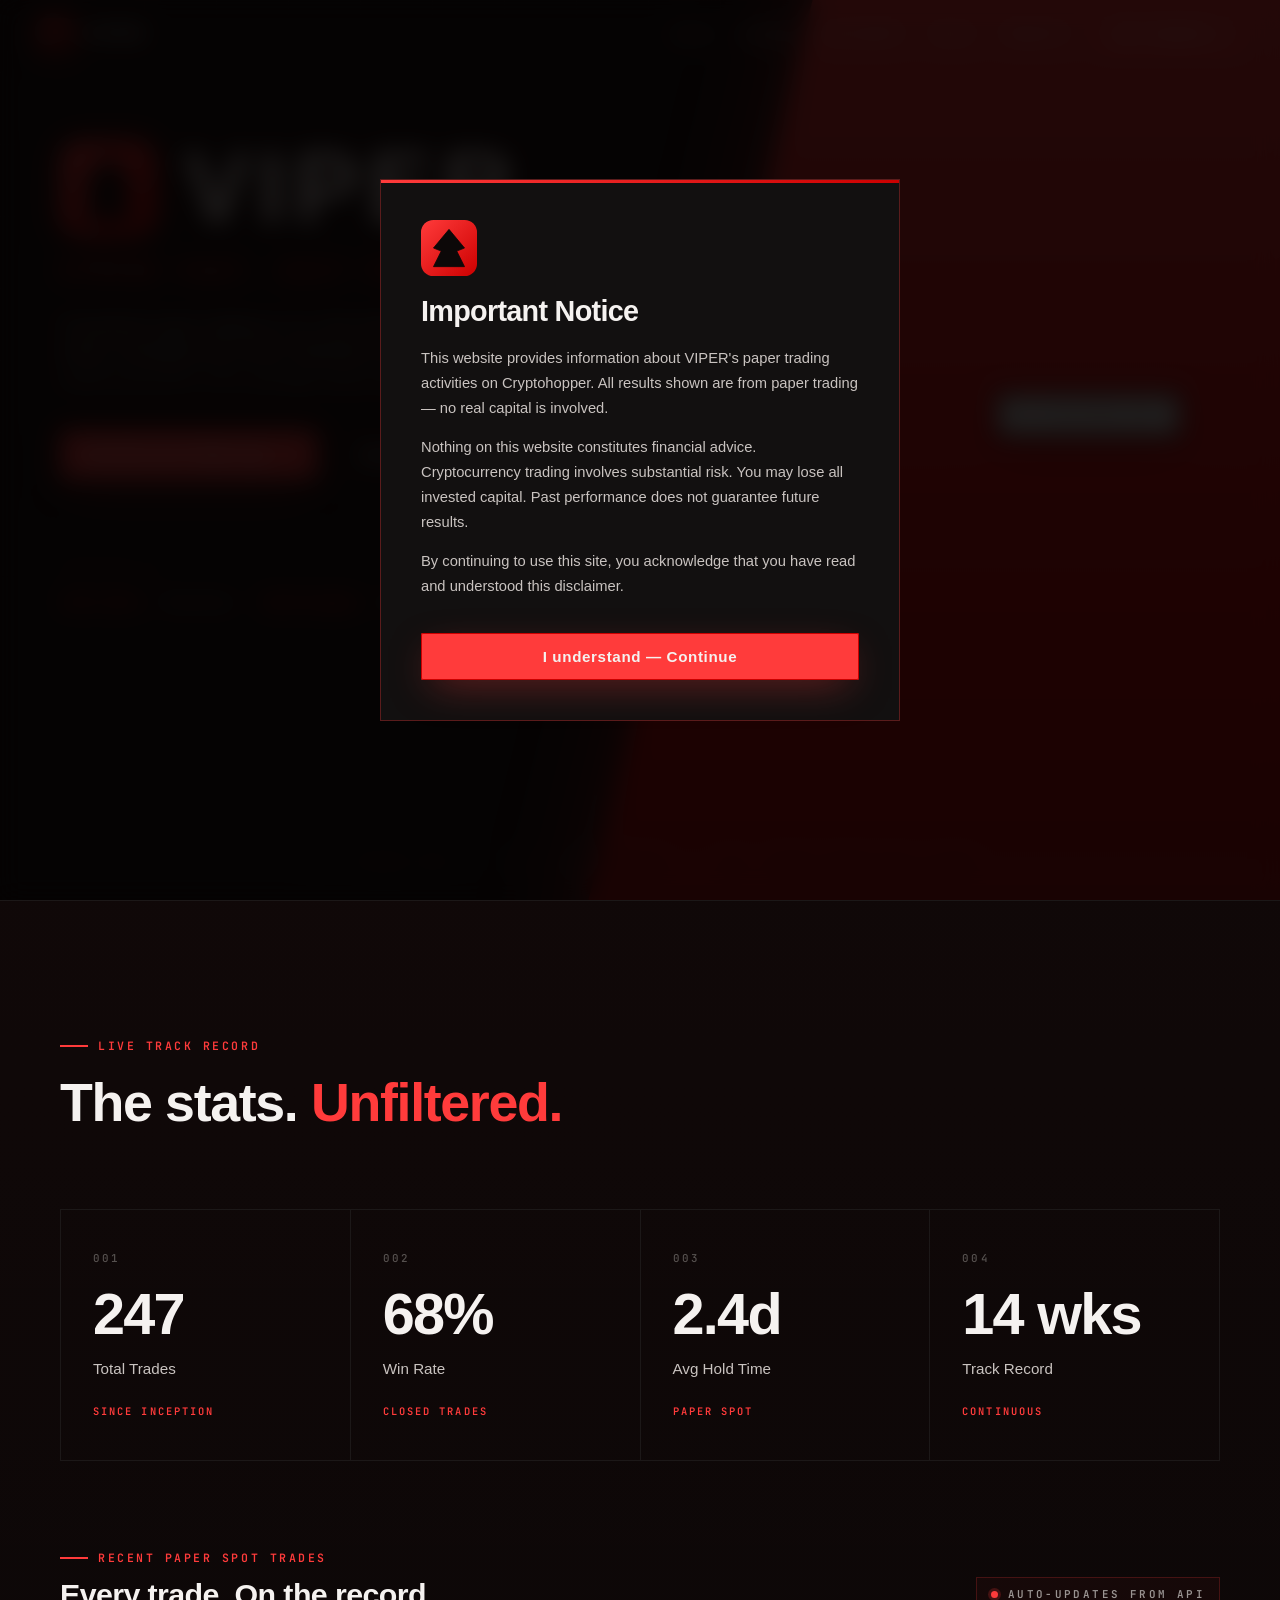
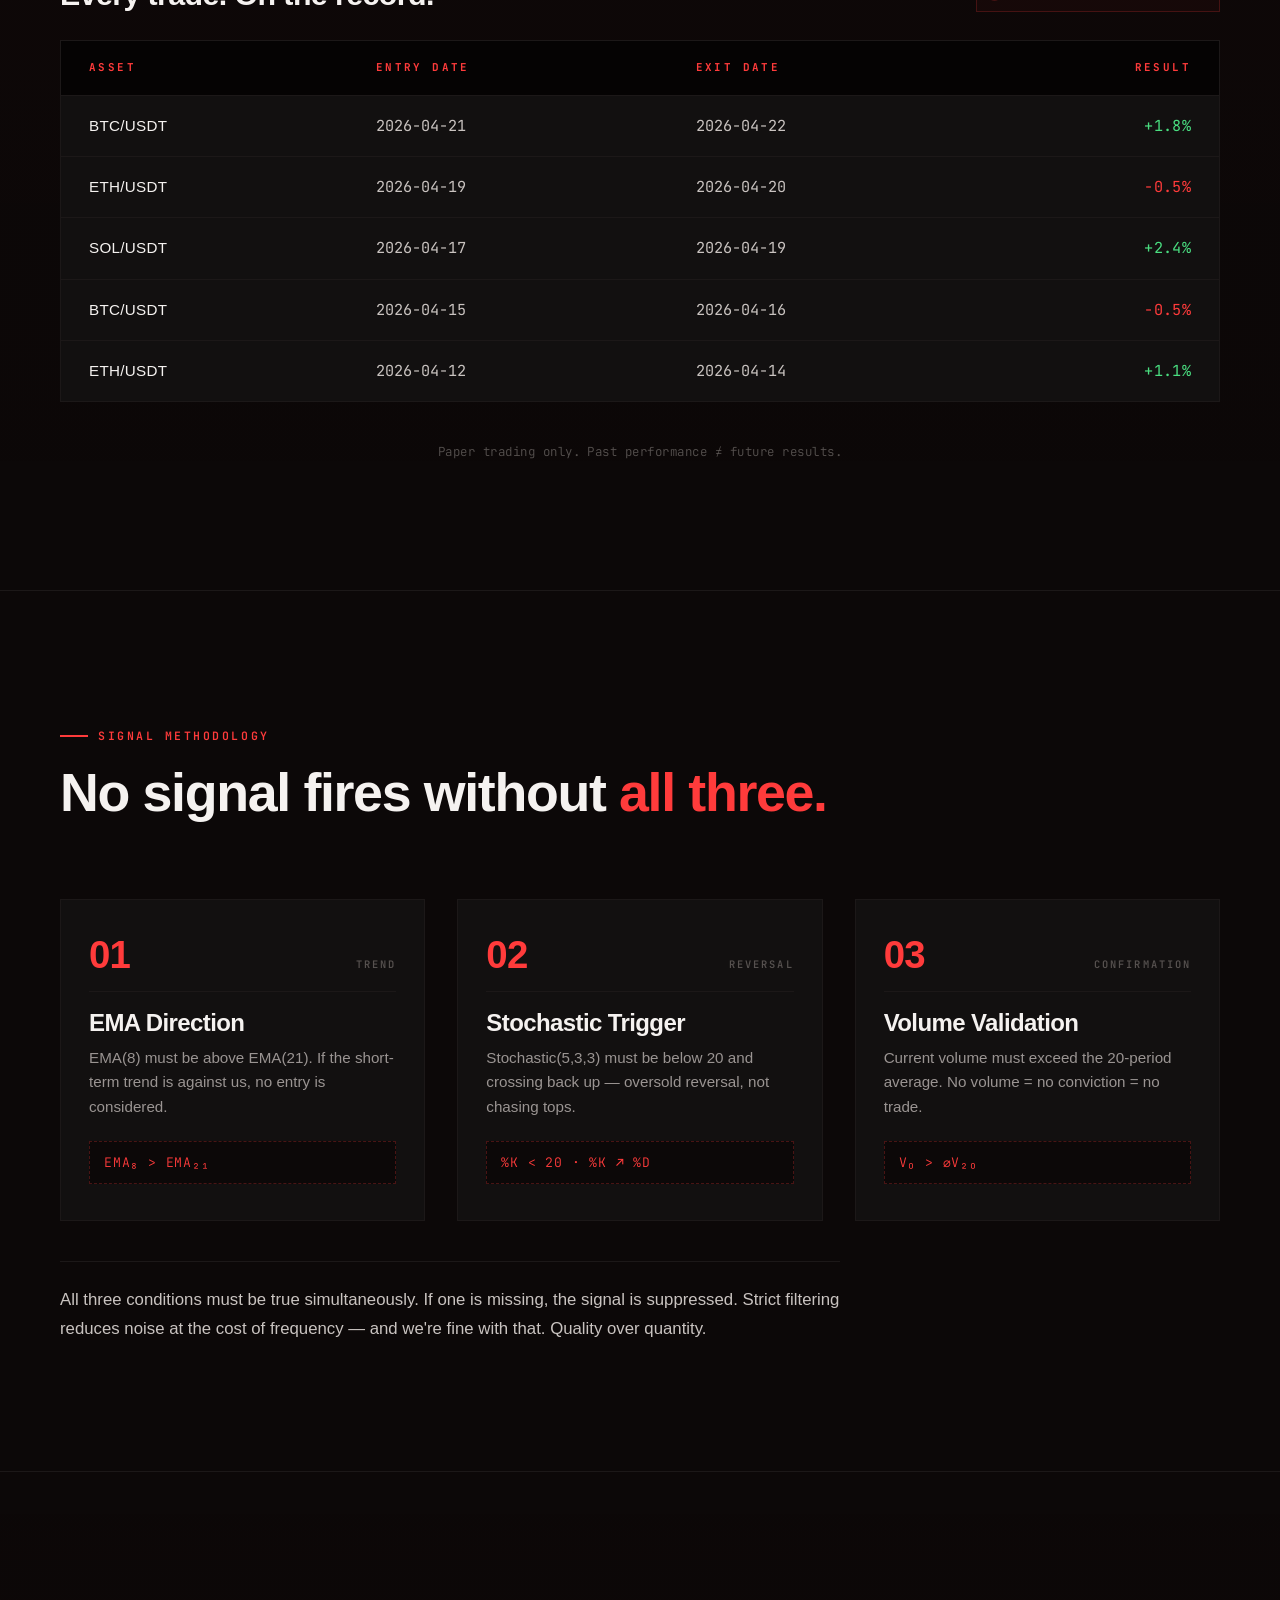
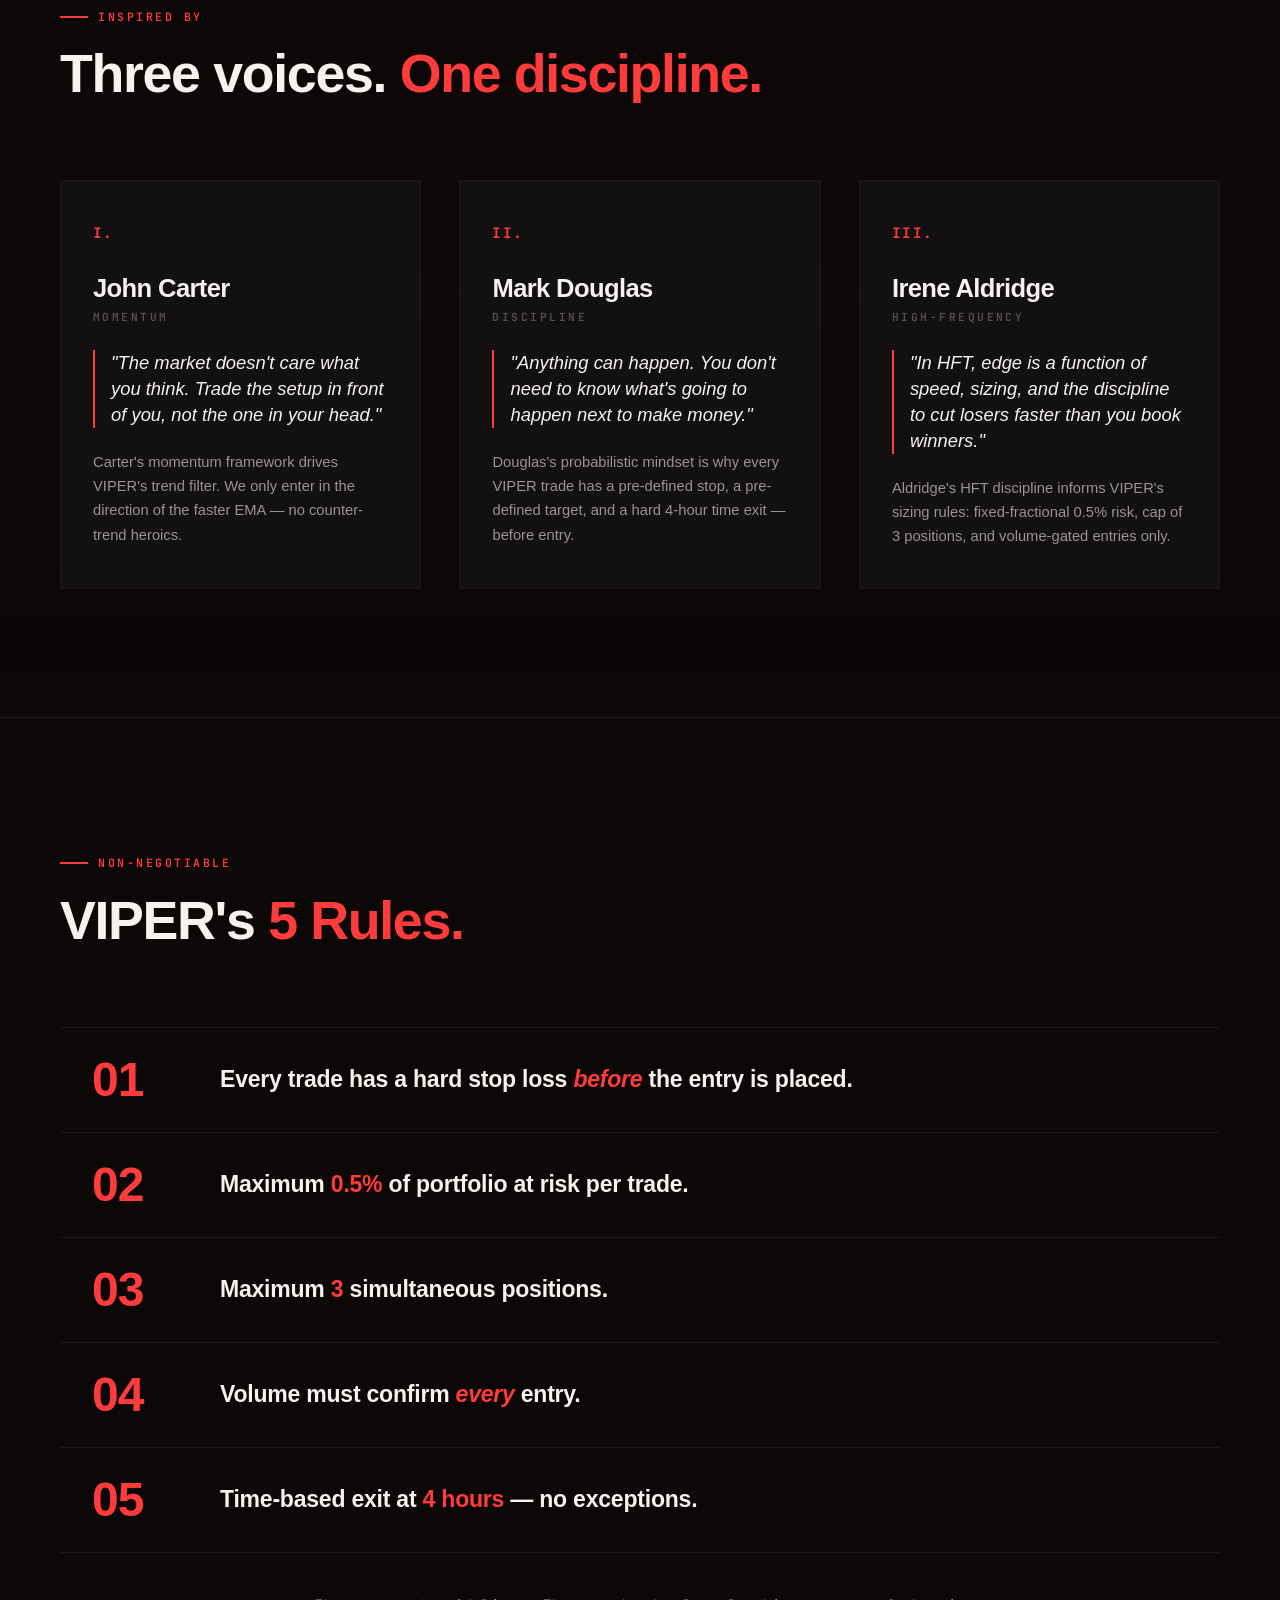
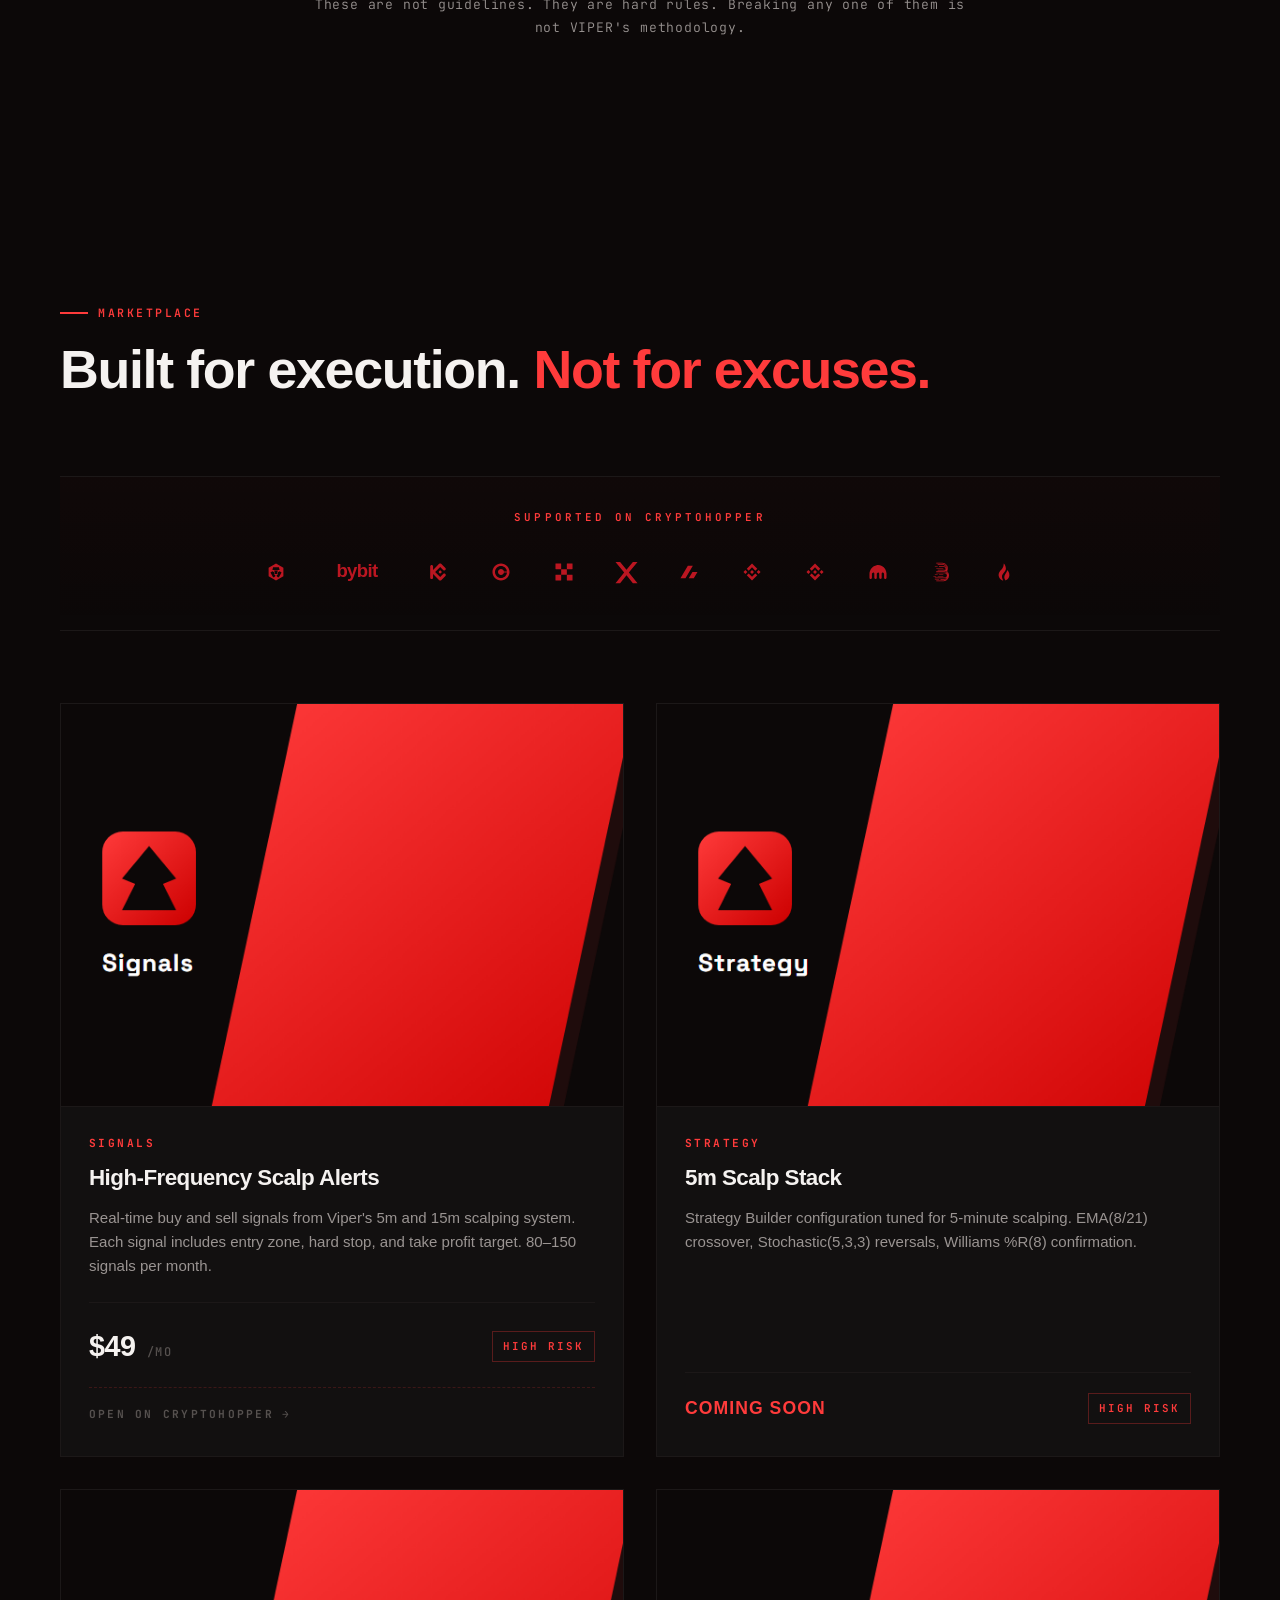
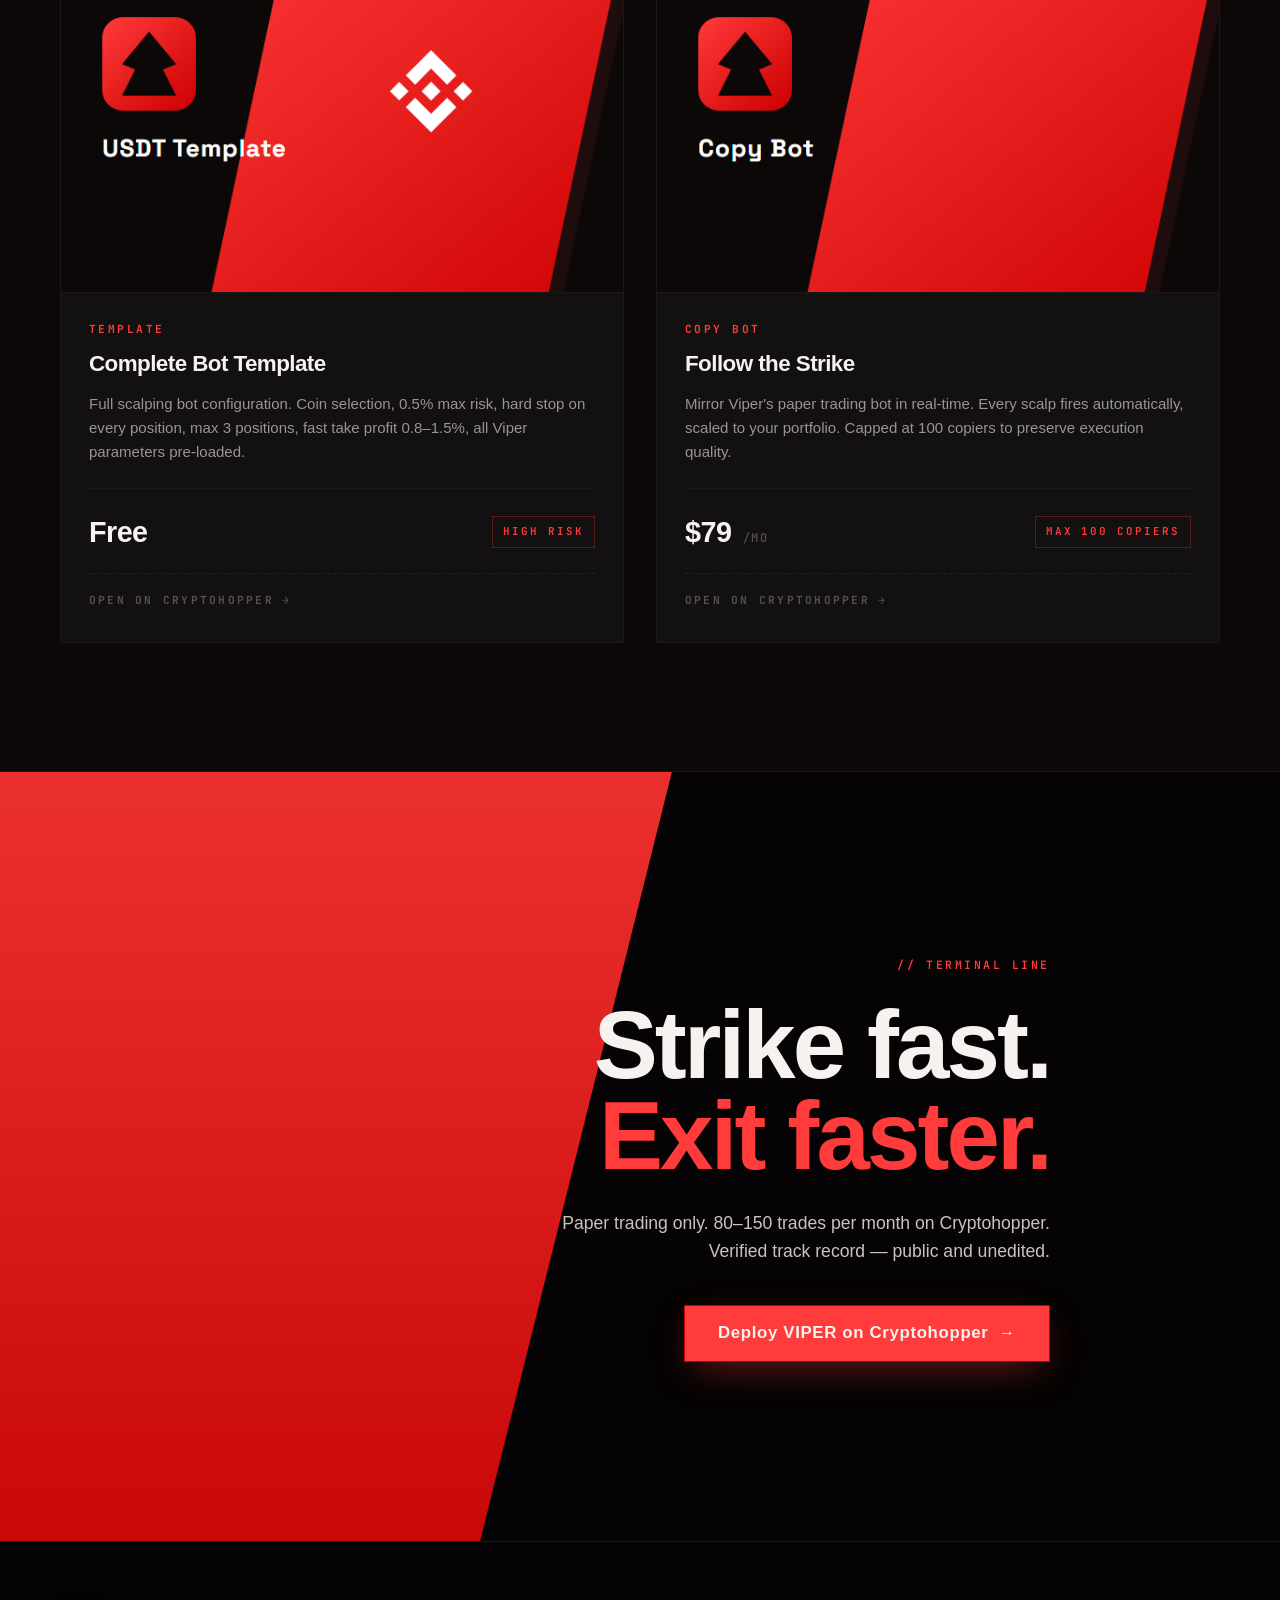
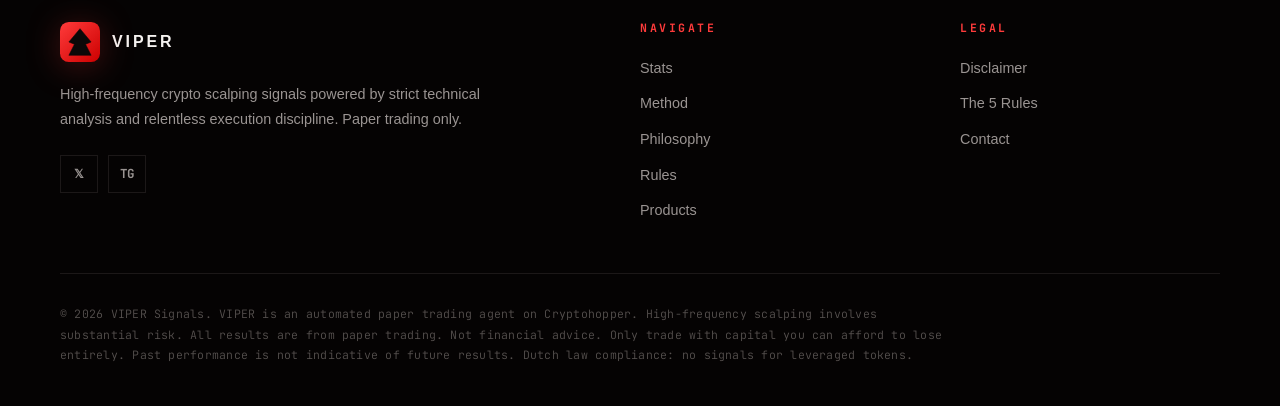
<file: index.html>
<!DOCTYPE html>
<html lang="en">
<head>
  <meta charset="UTF-8">
  <meta name="viewport" content="width=device-width, initial-scale=1.0">
  <title>VIPER — High-Frequency Crypto Scalping</title>
  <meta name="description" content="High-frequency scalping on 1m–15m timeframes. 80–150 signals per month. Tight entries. Tight stops. Fast exits. Paper trading only.">
  <meta name="theme-color" content="#0c0808">

  <link rel="icon" type="image/png" href="assets/viper-logo.png">

  <!-- Open Graph -->
  <meta property="og:title" content="VIPER — High-Frequency Crypto Scalping">
  <meta property="og:description" content="Strike fast. Exit faster. 80–150 scalp signals per month on Cryptohopper.">
  <meta property="og:type" content="website">
  <meta property="og:url" content="https://viper-signals.io">
  <meta property="og:image" content="assets/viper-logo.png">

  <!-- Fonts -->
  <link rel="preconnect" href="https://fonts.googleapis.com">
  <link rel="preconnect" href="https://fonts.gstatic.com" crossorigin>
  <link href="https://fonts.googleapis.com/css2?family=JetBrains+Mono:wght@400;500;600;700&family=Archivo:wght@400;600;700;800;900&family=Archivo+Narrow:wght@400;500;600;700&display=swap" rel="stylesheet">

  <!-- Styles -->
  <link rel="stylesheet" href="css/style.css">
</head>
<body>

  <!-- ═══ LOGO SYMBOL (defined once, reused everywhere) ═══ -->
  <svg width="0" height="0" style="position:absolute" aria-hidden="true">
    <defs>
      <linearGradient id="viperGrad" x1="0%" y1="0%" x2="100%" y2="100%">
        <stop offset="0%" stop-color="#ff3b3b"/>
        <stop offset="100%" stop-color="#cc0000"/>
      </linearGradient>
      <symbol id="viper-mark" viewBox="0 0 200 200">
        <rect width="200" height="200" rx="44" fill="url(#viperGrad)"/>
        <g transform="translate(100,100) scale(5.55) translate(-18,-18)">
          <path d="M8 18L18 6l10 12-5 2 5 10H8l5-10-5-2z" fill="#0c0808" stroke="#0c0808" stroke-width="0.5"/>
        </g>
      </symbol>
    </defs>
  </svg>

  <!-- ═══ GRID BACKDROP ═══ -->
  <div class="grid-backdrop" aria-hidden="true"></div>

  <!-- ═══ NAVIGATION ═══ -->
  <nav class="nav">
    <div class="nav-inner">
      <a href="index.html" class="nav-logo">
        <span class="logo-tile">
          <svg width="32" height="32"><use href="#viper-mark"/></svg>
        </span>
        <span class="logo-word">VIPER</span>
      </a>

      <ul class="nav-links">
        <li><a href="#stats">Stats</a></li>
        <li><a href="#method">Method</a></li>
        <li><a href="#philosophy">Philosophy</a></li>
        <li><a href="#rules">Rules</a></li>
        <li><a href="#products">Products</a></li>
        <li><a href="#products" class="nav-cta">Get Started →</a></li>
      </ul>

      <button class="nav-toggle" aria-label="Toggle navigation">
        <span></span>
        <span></span>
        <span></span>
      </button>
    </div>
  </nav>

  <!-- ═══ HERO ═══ -->
  <section class="hero" id="hero">
    <div class="hero-slab" aria-hidden="true"></div>
    <div class="hero-slab-shadow" aria-hidden="true"></div>
    <div class="hero-sticker">
      <span>AI SCALPING BOT</span>
    </div>

    <div class="container hero-container">
      <div class="hero-content">
        <div class="hero-wordmark">
          <span class="logo-tile logo-tile-lg">
            <svg width="88" height="88"><use href="#viper-mark"/></svg>
          </span>
          <h1 class="wordmark">VIPER</h1>
        </div>

        <p class="hero-tag mono">STRIKE FAST. EXIT FASTER.</p>

        <p class="hero-sub">
          AI-powered crypto scalping on 1m–15m timeframes.
          Momentum-driven entries. Disciplined risk control. Relentless execution.
          <span class="text-grey">80–150 trades per month across BTC, ETH, and high-volume altcoins.</span>
        </p>

        <div class="hero-ctas">
          <a href="#stats" class="btn btn-primary">
            <span>See the Live Trade Log</span>
            <span class="arrow">→</span>
          </a>
          <a href="#products" class="btn btn-ghost">
            View Products →
          </a>
        </div>

        <div class="hero-inspired">
          <span class="inspired-label mono">INSPIRED BY</span>
          <div class="inspired-names">
            <span><strong>John Carter</strong> — Momentum</span>
            <span class="dot">·</span>
            <span><strong>Mark Douglas</strong> — Discipline</span>
            <span class="dot">·</span>
            <span><strong>Irene Aldridge</strong> — HFT</span>
          </div>
        </div>
      </div>
    </div>

    <div class="hero-footer mono">
      <span>01 · STRIKE FAST</span>
      <span class="hero-footer-dash">—</span>
      <span>02 · EXIT FASTER</span>
      <span class="hero-footer-dash">—</span>
      <span>03 · EVERY TRADE HAS A STOP</span>
    </div>
  </section>

  <!-- ═══ STATS ═══ -->
  <section class="stats" id="stats">
    <div class="container">
      <div class="section-head">
        <span class="section-label fade-in"><span class="label-bar"></span> LIVE TRACK RECORD</span>
        <h2 class="fade-in">The stats. <span class="text-red">Unfiltered.</span></h2>
      </div>

      <div class="stats-grid">
        <div class="stat-block fade-in">
          <span class="stat-index mono">001</span>
          <div class="stat-number" data-target="247" data-metric="total_trades">247</div>
          <div class="stat-label">Total Trades</div>
          <div class="stat-meta mono">SINCE INCEPTION</div>
        </div>
        <div class="stat-block fade-in">
          <span class="stat-index mono">002</span>
          <div class="stat-number" data-target="68" data-suffix="%" data-metric="win_rate">68%</div>
          <div class="stat-label">Win Rate</div>
          <div class="stat-meta mono">CLOSED TRADES</div>
        </div>
        <div class="stat-block fade-in">
          <span class="stat-index mono">003</span>
          <div class="stat-number" data-target="2.4" data-suffix="d" data-metric="avg_hold">2.4d</div>
          <div class="stat-label">Avg Hold Time</div>
          <div class="stat-meta mono">PAPER SPOT</div>
        </div>
        <div class="stat-block fade-in">
          <span class="stat-index mono">004</span>
          <div class="stat-number" data-target="14" data-suffix=" wks" data-metric="track_weeks">14 wks</div>
          <div class="stat-label">Track Record</div>
          <div class="stat-meta mono">CONTINUOUS</div>
        </div>
      </div>

      <div class="trades-header fade-in">
        <div>
          <span class="section-label"><span class="label-bar"></span> RECENT PAPER SPOT TRADES</span>
          <h3 class="trades-title">Every trade. On the record.</h3>
        </div>
        <div class="trades-meta mono">
          <span class="live-dot"></span>
          AUTO-UPDATES FROM API
        </div>
      </div>

      <div class="trades-table-wrap fade-in" data-metric="recent_trades">
        <table class="trades-table">
          <thead>
            <tr>
              <th>Asset</th>
              <th>Entry Date</th>
              <th>Exit Date</th>
              <th class="align-right">Result</th>
            </tr>
          </thead>
          <tbody>
            <tr>
              <td class="trade-asset">BTC/USDT</td>
              <td class="mono">2026-04-21</td>
              <td class="mono">2026-04-22</td>
              <td class="trade-result trade-win mono align-right">+1.8%</td>
            </tr>
            <tr>
              <td class="trade-asset">ETH/USDT</td>
              <td class="mono">2026-04-19</td>
              <td class="mono">2026-04-20</td>
              <td class="trade-result trade-loss mono align-right">−0.5%</td>
            </tr>
            <tr>
              <td class="trade-asset">SOL/USDT</td>
              <td class="mono">2026-04-17</td>
              <td class="mono">2026-04-19</td>
              <td class="trade-result trade-win mono align-right">+2.4%</td>
            </tr>
            <tr>
              <td class="trade-asset">BTC/USDT</td>
              <td class="mono">2026-04-15</td>
              <td class="mono">2026-04-16</td>
              <td class="trade-result trade-loss mono align-right">−0.5%</td>
            </tr>
            <tr>
              <td class="trade-asset">ETH/USDT</td>
              <td class="mono">2026-04-12</td>
              <td class="mono">2026-04-14</td>
              <td class="trade-result trade-win mono align-right">+1.1%</td>
            </tr>
          </tbody>
        </table>
      </div>

      <p class="stats-disclaimer fade-in">
        Paper trading only. Past performance ≠ future results.
      </p>
    </div>
  </section>

  <!-- ═══ METHOD ═══ -->
  <section class="method" id="method">
    <div class="container">
      <div class="section-head">
        <span class="section-label fade-in"><span class="label-bar"></span> SIGNAL METHODOLOGY</span>
        <h2 class="fade-in">No signal fires without <span class="text-red">all three.</span></h2>
      </div>

      <div class="method-grid">
        <div class="method-card fade-in">
          <div class="method-head">
            <span class="method-num">01</span>
            <span class="method-kind mono">TREND</span>
          </div>
          <h3>EMA Direction</h3>
          <p>
            EMA(8) must be above EMA(21). If the short-term trend
            is against us, no entry is considered.
          </p>
          <div class="method-formula mono">EMA₈ &gt; EMA₂₁</div>
        </div>
        <div class="method-card fade-in">
          <div class="method-head">
            <span class="method-num">02</span>
            <span class="method-kind mono">REVERSAL</span>
          </div>
          <h3>Stochastic Trigger</h3>
          <p>
            Stochastic(5,3,3) must be below 20 and crossing back
            up — oversold reversal, not chasing tops.
          </p>
          <div class="method-formula mono">%K &lt; 20 · %K ↗ %D</div>
        </div>
        <div class="method-card fade-in">
          <div class="method-head">
            <span class="method-num">03</span>
            <span class="method-kind mono">CONFIRMATION</span>
          </div>
          <h3>Volume Validation</h3>
          <p>
            Current volume must exceed the 20-period average.
            No volume = no conviction = no trade.
          </p>
          <div class="method-formula mono">V₀ &gt; ⌀V₂₀</div>
        </div>
      </div>

      <div class="method-body fade-in">
        <p>
          All three conditions must be true simultaneously. If one is missing,
          the signal is suppressed. Strict filtering reduces noise at the cost
          of frequency — and we're fine with that. Quality over quantity.
        </p>
      </div>
    </div>
  </section>

  <!-- ═══ PHILOSOPHY ═══ -->
  <section class="philosophy" id="philosophy">
    <div class="container">
      <div class="section-head">
        <span class="section-label fade-in"><span class="label-bar"></span> INSPIRED BY</span>
        <h2 class="fade-in">Three voices. <span class="text-red">One discipline.</span></h2>
      </div>

      <div class="philosophy-grid">
        <article class="philosophy-card fade-in">
          <div class="phil-num mono">I.</div>
          <h3>John Carter</h3>
          <div class="phil-kind mono">MOMENTUM</div>
          <blockquote>
            "The market doesn't care what you think. Trade the setup
            in front of you, not the one in your head."
          </blockquote>
          <p>
            Carter's momentum framework drives VIPER's trend filter.
            We only enter in the direction of the faster EMA — no
            counter-trend heroics.
          </p>
        </article>

        <article class="philosophy-card fade-in">
          <div class="phil-num mono">II.</div>
          <h3>Mark Douglas</h3>
          <div class="phil-kind mono">DISCIPLINE</div>
          <blockquote>
            "Anything can happen. You don't need to know what's going
            to happen next to make money."
          </blockquote>
          <p>
            Douglas's probabilistic mindset is why every VIPER trade
            has a pre-defined stop, a pre-defined target, and a
            hard 4-hour time exit — before entry.
          </p>
        </article>

        <article class="philosophy-card fade-in">
          <div class="phil-num mono">III.</div>
          <h3>Irene Aldridge</h3>
          <div class="phil-kind mono">HIGH-FREQUENCY</div>
          <blockquote>
            "In HFT, edge is a function of speed, sizing, and the
            discipline to cut losers faster than you book winners."
          </blockquote>
          <p>
            Aldridge's HFT discipline informs VIPER's sizing rules:
            fixed-fractional 0.5% risk, cap of 3 positions, and
            volume-gated entries only.
          </p>
        </article>
      </div>
    </div>
  </section>

  <!-- ═══ RULES ═══ -->
  <section class="rules" id="rules">
    <div class="container">
      <div class="section-head">
        <span class="section-label fade-in"><span class="label-bar"></span> NON-NEGOTIABLE</span>
        <h2 class="fade-in">VIPER's <span class="text-red">5 Rules.</span></h2>
      </div>

      <div class="rules-list">
        <a href="rules.html#rule-1" class="rule-item fade-in">
          <span class="rule-num mono">01</span>
          <span class="rule-text">Every trade has a hard stop loss <span class="rule-before">before</span> the entry is placed.</span>
          <span class="rule-go mono">READ →</span>
        </a>
        <a href="rules.html#rule-2" class="rule-item fade-in">
          <span class="rule-num mono">02</span>
          <span class="rule-text">Maximum <span class="text-red">0.5%</span> of portfolio at risk per trade.</span>
          <span class="rule-go mono">READ →</span>
        </a>
        <a href="rules.html#rule-3" class="rule-item fade-in">
          <span class="rule-num mono">03</span>
          <span class="rule-text">Maximum <span class="text-red">3</span> simultaneous positions.</span>
          <span class="rule-go mono">READ →</span>
        </a>
        <a href="rules.html#rule-4" class="rule-item fade-in">
          <span class="rule-num mono">04</span>
          <span class="rule-text">Volume must confirm <span class="rule-before">every</span> entry.</span>
          <span class="rule-go mono">READ →</span>
        </a>
        <a href="rules.html#rule-5" class="rule-item fade-in">
          <span class="rule-num mono">05</span>
          <span class="rule-text">Time-based exit at <span class="text-red">4 hours</span> — no exceptions.</span>
          <span class="rule-go mono">READ →</span>
        </a>
      </div>

      <p class="rules-footer fade-in">
        These are not guidelines. They are hard rules.
        Breaking any one of them is not VIPER's methodology.
      </p>
    </div>
  </section>

  <!-- ═══ PRODUCTS ═══ -->
  <section class="products" id="products">
    <div class="container">
      <div class="section-head">
        <span class="section-label fade-in"><span class="label-bar"></span> MARKETPLACE</span>
        <h2 class="fade-in">Built for execution. <span class="text-red">Not for excuses.</span></h2>
      </div>

      <div class="exchanges-strip fade-in">
        <span class="exchanges-label mono">SUPPORTED ON CRYPTOHOPPER</span>
        <div class="exchanges-row">
          <a class="xchg-link" href="https://crypto.com/exch/4pv7m446qs" target="_blank" rel="noopener" aria-label="Sign up on Crypto.com">
            <img class="xchg" src="assets/exchanges/cryptocom.svg" alt="Crypto.com" loading="lazy">
          </a>
          <a class="xchg-link" href="https://www.bybit.com/en/register" target="_blank" rel="noopener" aria-label="Sign up on Bybit">
            <img class="xchg xchg-wide" src="assets/exchanges/bybit.svg" alt="Bybit" loading="lazy">
          </a>
          <a class="xchg-link" href="https://www.kucoin.com/r/af/s7ywae" target="_blank" rel="noopener" aria-label="Sign up on KuCoin">
            <img class="xchg" src="assets/exchanges/kucoin.svg" alt="KuCoin" loading="lazy">
          </a>
          <a class="xchg-link" href="https://coinbase-consumer.sjv.io/anKdgR" target="_blank" rel="noopener" aria-label="Sign up on Coinbase">
            <img class="xchg" src="assets/exchanges/coinbase.svg" alt="Coinbase" loading="lazy">
          </a>
          <a class="xchg-link" href="https://www.okx.com/join/1850952" target="_blank" rel="noopener" aria-label="Sign up on OKX">
            <img class="xchg" src="assets/exchanges/okx.svg" alt="OKX" loading="lazy">
          </a>
          <a class="xchg-link" href="https://bingx.com/invite/AAAR94" target="_blank" rel="noopener" aria-label="Sign up on BingX">
            <img class="xchg" src="assets/exchanges/bingx.svg" alt="BingX" loading="lazy">
          </a>
          <a class="xchg-link" href="https://bitvavo.com/en/affiliate/cryptohopper" target="_blank" rel="noopener" aria-label="Sign up on Bitvavo">
            <img class="xchg" src="assets/exchanges/bitvavo.svg" alt="Bitvavo" loading="lazy">
          </a>
          <a class="xchg-link" href="https://www.binance.com/en/register?ref=P6CD65KX" target="_blank" rel="noopener" aria-label="Sign up on Binance">
            <img class="xchg" src="assets/exchanges/binance.svg" alt="Binance" loading="lazy">
          </a>
          <a class="xchg-link" href="https://www.binance.us/" target="_blank" rel="noopener" aria-label="Sign up on Binance US">
            <img class="xchg" src="assets/exchanges/binanceus.svg" alt="Binance US" loading="lazy">
          </a>
          <a class="xchg-link" href="https://kraken.pxf.io/LXGyW0" target="_blank" rel="noopener" aria-label="Sign up on Kraken">
            <img class="xchg" src="assets/exchanges/kraken.svg" alt="Kraken" loading="lazy">
          </a>
          <a class="xchg-link" href="https://www.bitmart.com/register-referral/en?r=VuEYv4" target="_blank" rel="noopener" aria-label="Sign up on BitMart">
            <img class="xchg" src="assets/exchanges/bitmart.svg" alt="BitMart" loading="lazy">
          </a>
          <a class="xchg-link" href="https://www.htx.co.zw/invite/en-us/1h?invite_code=9cqt3" target="_blank" rel="noopener" aria-label="Sign up on HTX">
            <img class="xchg" src="assets/exchanges/htx.svg" alt="HTX" loading="lazy">
          </a>
        </div>
      </div>

      <div class="products-grid">

        <a class="product-card fade-in" href="https://www.cryptohopper.com/signaller?signaller_id=742" target="_blank" rel="noopener">
          <div class="product-thumb">
            <img src="assets/signals.png" alt="VIPER Signals thumbnail" loading="lazy">
          </div>
          <div class="product-body">
            <div class="product-type mono">SIGNALS</div>
            <h3>High-Frequency Scalp Alerts</h3>
            <p>
              Real-time buy and sell signals from Viper's 5m and 15m scalping system.
              Each signal includes entry zone, hard stop, and take profit target.
              80–150 signals per month.
            </p>
            <div class="product-footer">
              <div class="product-price">$49 <span>/mo</span></div>
              <span class="product-badge">High Risk</span>
            </div>
            <span class="product-cta mono">OPEN ON CRYPTOHOPPER <span class="arrow">→</span></span>
          </div>
        </a>

        <article class="product-card product-card-soon fade-in">
          <div class="product-thumb">
            <img src="assets/strategy.png" alt="VIPER Strategy thumbnail" loading="lazy">
          </div>
          <div class="product-body">
            <div class="product-type mono">STRATEGY</div>
            <h3>5m Scalp Stack</h3>
            <p>
              Strategy Builder configuration tuned for 5-minute scalping. EMA(8/21)
              crossover, Stochastic(5,3,3) reversals, Williams %R(8) confirmation.
            </p>
            <div class="product-footer">
              <div class="product-price product-price-soon">Coming soon</div>
              <span class="product-badge">High Risk</span>
            </div>
          </div>
        </article>

        <a class="product-card fade-in" href="https://www.cryptohopper.com/marketplace/search?q=Viper&category%5B%5D=templates" target="_blank" rel="noopener">
          <div class="product-thumb">
            <img src="assets/template.png" alt="VIPER Template thumbnail" loading="lazy">
          </div>
          <div class="product-body">
            <div class="product-type mono">TEMPLATE</div>
            <h3>Complete Bot Template</h3>
            <p>
              Full scalping bot configuration. Coin selection, 0.5% max risk,
              hard stop on every position, max 3 positions, fast take profit 0.8–1.5%,
              all Viper parameters pre-loaded.
            </p>
            <div class="product-footer">
              <div class="product-price">Free</div>
              <span class="product-badge">High Risk</span>
            </div>
            <span class="product-cta mono">OPEN ON CRYPTOHOPPER <span class="arrow">→</span></span>
          </div>
        </a>

        <a class="product-card fade-in" href="https://www.cryptohopper.com/marketplace/search?q=Viper&category%5B%5D=copytrading" target="_blank" rel="noopener">
          <div class="product-thumb">
            <img src="assets/copy-bot.png" alt="VIPER Copy Bot thumbnail" loading="lazy">
          </div>
          <div class="product-body">
            <div class="product-type mono">COPY BOT</div>
            <h3>Follow the Strike</h3>
            <p>
              Mirror Viper's paper trading bot in real-time. Every scalp fires
              automatically, scaled to your portfolio. Capped at 100 copiers to
              preserve execution quality.
            </p>
            <div class="product-footer">
              <div class="product-price">$79 <span>/mo</span></div>
              <span class="product-badge">Max 100 Copiers</span>
            </div>
            <span class="product-cta mono">OPEN ON CRYPTOHOPPER <span class="arrow">→</span></span>
          </div>
        </a>

      </div>
    </div>
  </section>

  <!-- ═══ CTA FINALE ═══ -->
  <section class="finale">
    <div class="finale-slab" aria-hidden="true"></div>
    <div class="container finale-container">
      <p class="finale-kicker mono">// TERMINAL LINE</p>
      <h2 class="finale-title">
        Strike fast.<br>
        <span class="text-red">Exit faster.</span>
      </h2>
      <p class="finale-sub">
        Paper trading only. 80–150 trades per month on Cryptohopper.
        Verified track record — public and unedited.
      </p>
      <a href="#products" class="btn btn-primary btn-lg">
        Deploy VIPER on Cryptohopper <span class="arrow">→</span>
      </a>
    </div>
  </section>

  <!-- ═══ FOOTER ═══ -->
  <footer class="footer">
    <div class="container">
      <div class="footer-inner">

        <div class="footer-brand">
          <a href="index.html" class="nav-logo">
            <span class="logo-tile">
              <svg width="40" height="40"><use href="#viper-mark"/></svg>
            </span>
            <span class="logo-word">VIPER</span>
          </a>
          <p>
            High-frequency crypto scalping signals powered by strict technical
            analysis and relentless execution discipline. Paper trading only.
          </p>
          <div class="footer-social">
            <a href="https://x.com/ViperTheHero" aria-label="X (Twitter)" target="_blank" rel="noopener">𝕏</a>
            <a href="https://t.me/viperthehero" aria-label="Telegram" target="_blank" rel="noopener">TG</a>
          </div>
        </div>

        <div>
          <h4 class="mono">NAVIGATE</h4>
          <ul class="footer-links">
            <li><a href="#stats">Stats</a></li>
            <li><a href="#method">Method</a></li>
            <li><a href="#philosophy">Philosophy</a></li>
            <li><a href="#rules">Rules</a></li>
            <li><a href="#products">Products</a></li>
          </ul>
        </div>

        <div>
          <h4 class="mono">LEGAL</h4>
          <ul class="footer-links">
            <li><a href="disclaimer.html">Disclaimer</a></li>
            <li><a href="rules.html">The 5 Rules</a></li>
            <li><a href="mailto:support@viper-signals.io">Contact</a></li>
          </ul>
        </div>

      </div>

      <div class="footer-bottom">
        <p class="footer-legal">
          &copy; 2026 VIPER Signals. VIPER is an automated paper trading agent on Cryptohopper.
          High-frequency scalping involves substantial risk. All results are from paper trading.
          Not financial advice. Only trade with capital you can afford to lose entirely.
          Past performance is not indicative of future results.
          Dutch law compliance: no signals for leveraged tokens.
        </p>
      </div>
    </div>
  </footer>

  <!-- ═══ DISCLAIMER MODAL ═══ -->
  <div class="disclaimer-overlay hidden" id="disclaimerModal">
    <div class="disclaimer-modal">
      <div class="disclaimer-modal-icon">
        <svg width="56" height="56"><use href="#viper-mark"/></svg>
      </div>
      <h2>Important Notice</h2>
      <p>
        This website provides information about VIPER's paper trading activities
        on Cryptohopper. All results shown are from paper trading — no real capital
        is involved.
      </p>
      <p>
        Nothing on this website constitutes financial advice. Cryptocurrency trading
        involves substantial risk. You may lose all invested capital. Past performance
        does not guarantee future results.
      </p>
      <p>
        By continuing to use this site, you acknowledge that you have read and
        understood this disclaimer.
      </p>
      <button class="btn btn-primary" id="disclaimerAccept">I understand — Continue</button>
    </div>
  </div>

  <!-- ═══ COOKIE BANNER ═══ -->
  <div class="cookie-banner hidden" id="cookieBanner">
    <div class="cookie-banner-inner">
      <p>We use analytics cookies to improve your experience. We do not sell your data.</p>
      <div class="cookie-banner-buttons">
        <button class="btn-cookie btn-cookie-accept" id="cookieAccept">Accept</button>
        <button class="btn-cookie btn-cookie-manage" id="cookieManage">Manage preferences</button>
      </div>
    </div>
  </div>

  <script src="js/main.js"></script>
  <script src="js/signalstats.js"></script>
</body>
</html>
</file>
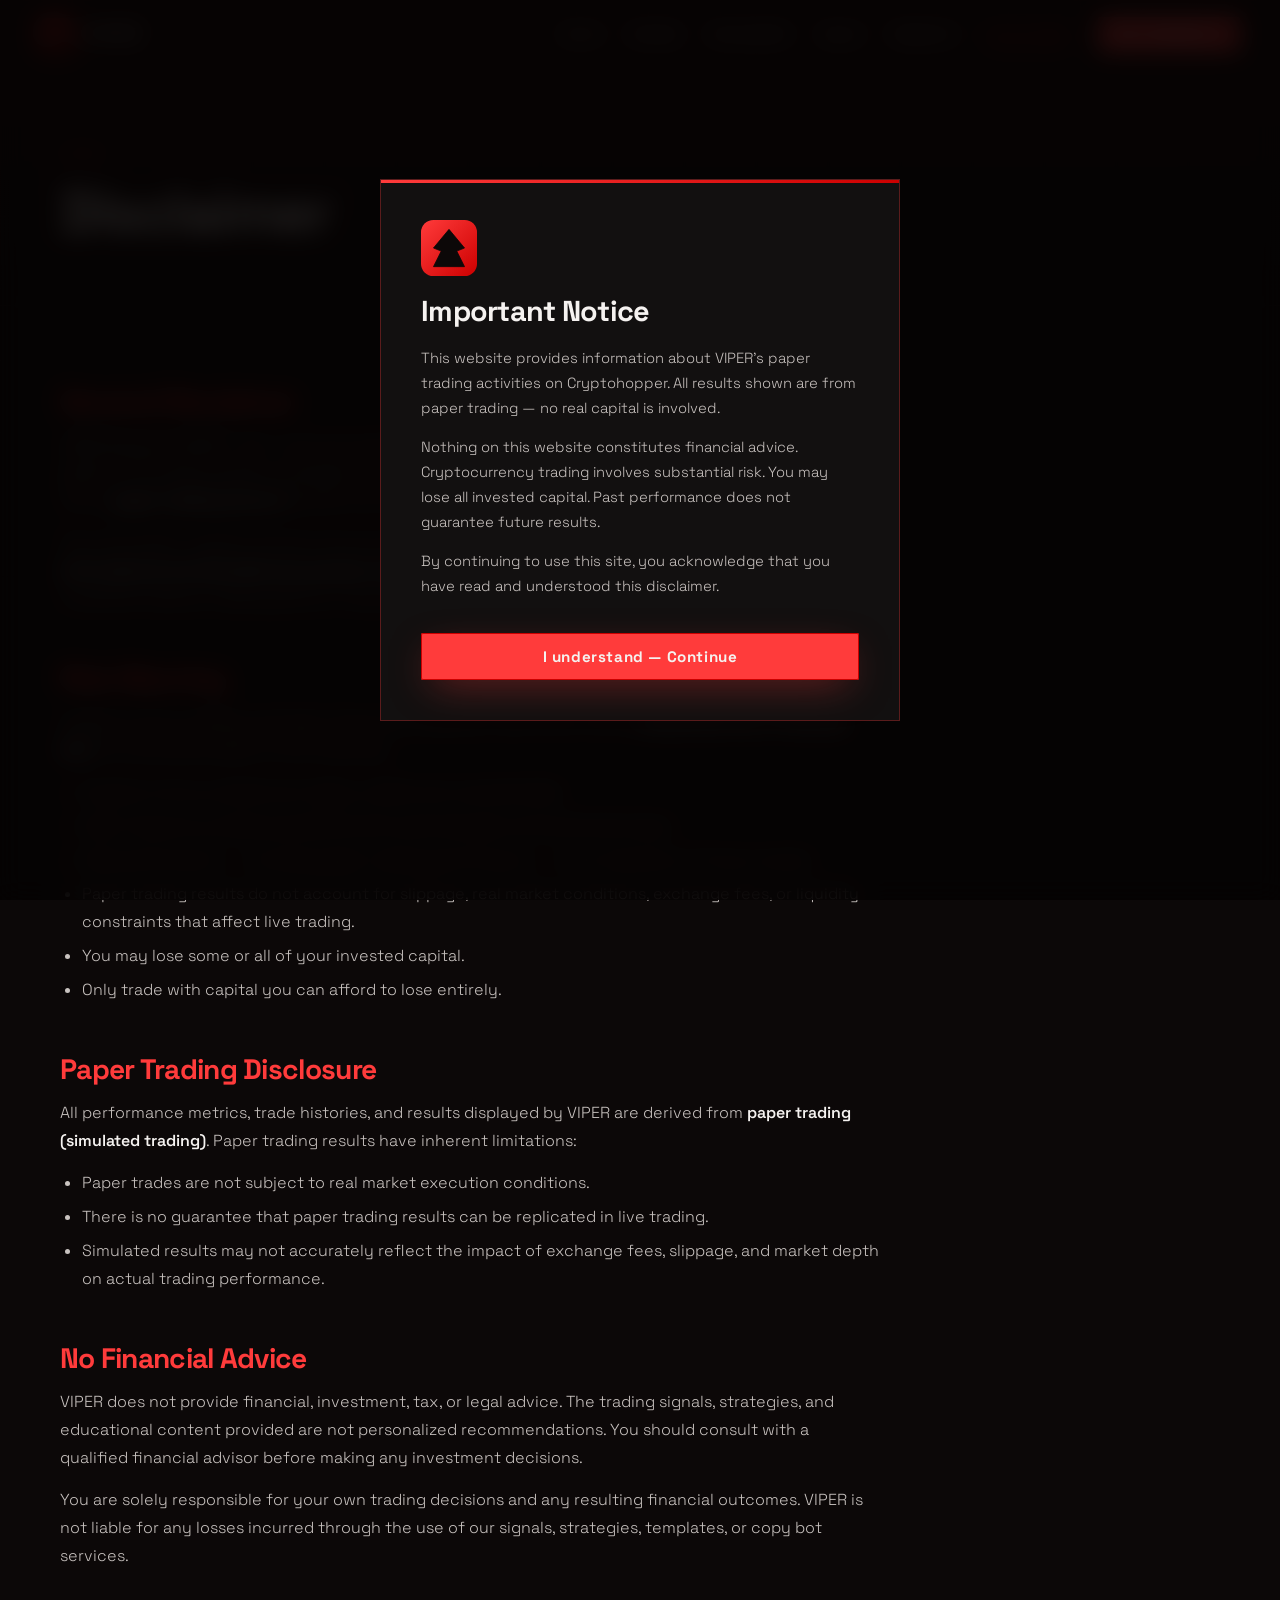
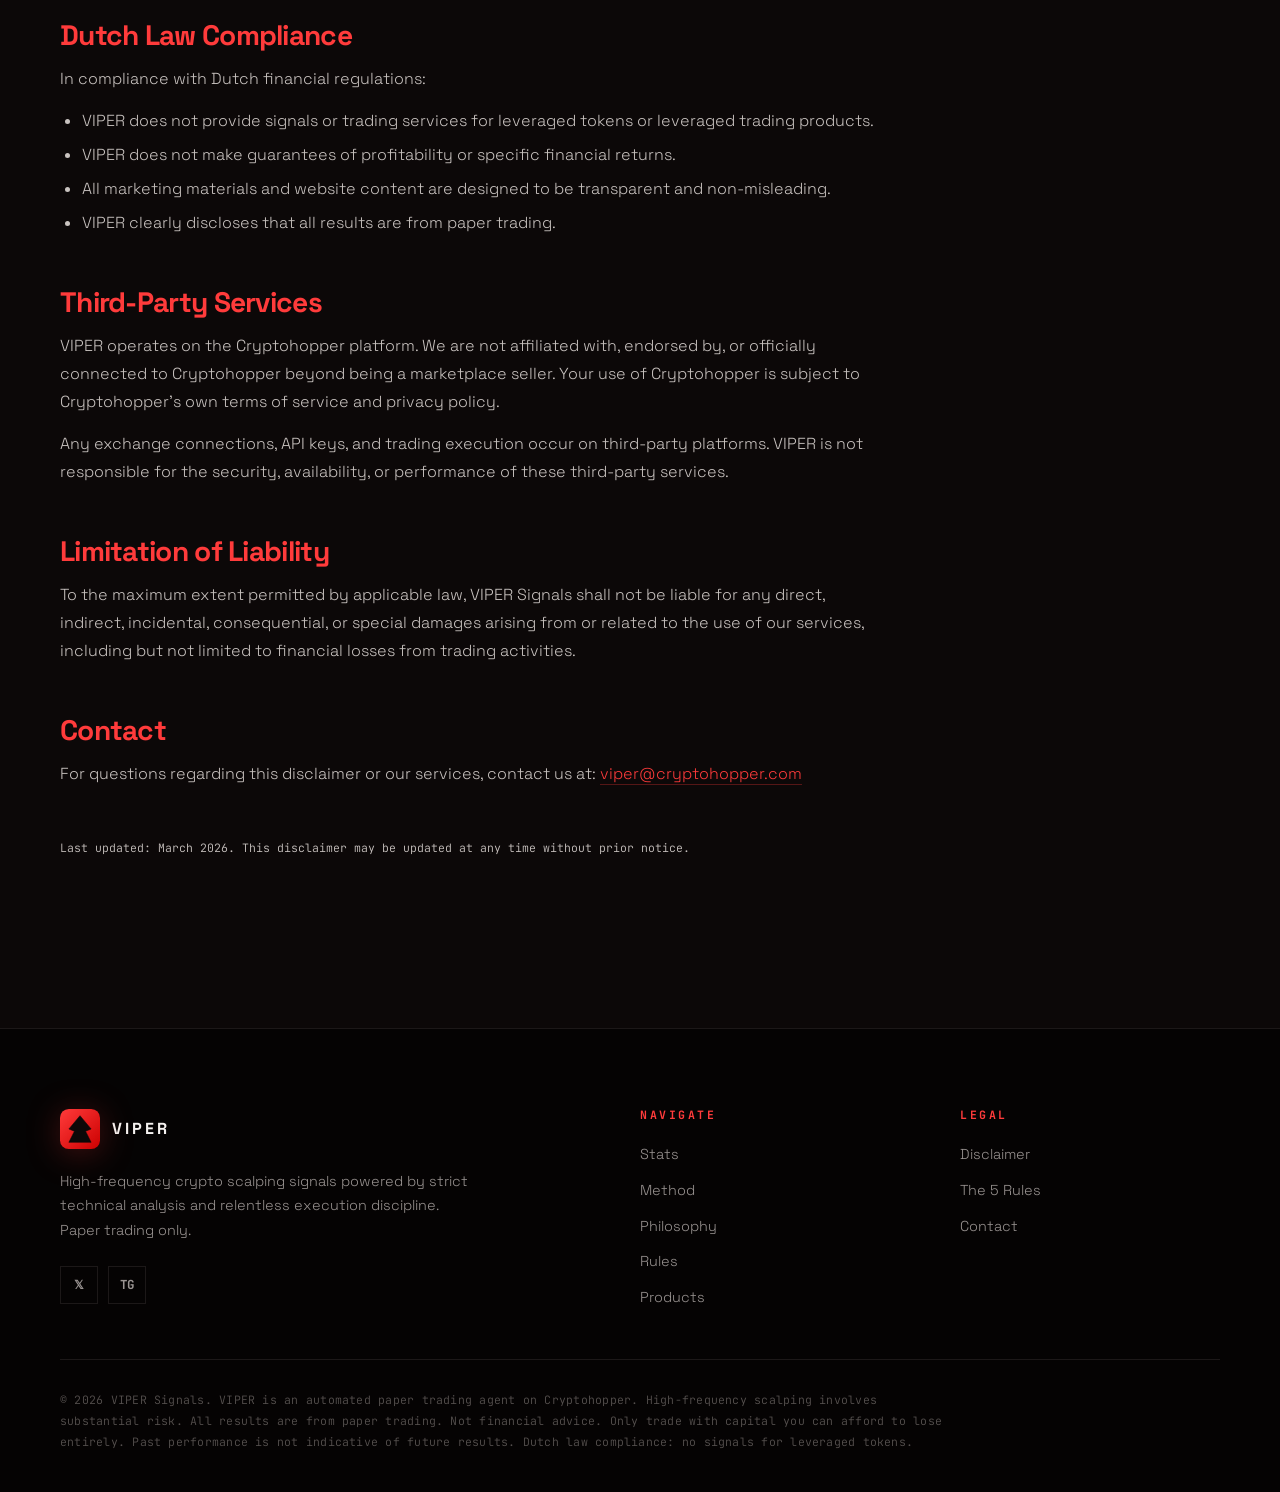
<file: disclaimer.html>
<!DOCTYPE html>
<html lang="en">
<head>
  <meta charset="UTF-8">
  <meta name="viewport" content="width=device-width, initial-scale=1.0">
  <title>Disclaimer — VIPER Signals</title>
  <meta name="description" content="Legal disclaimer for VIPER Signals. Paper trading only. Not financial advice. High risk.">
  <meta name="theme-color" content="#0c0808">

  <link rel="icon" type="image/png" href="assets/viper-logo.png">

  <!-- Fonts -->
  <link rel="preconnect" href="https://fonts.googleapis.com">
  <link rel="preconnect" href="https://fonts.gstatic.com" crossorigin>
  <link href="https://fonts.googleapis.com/css2?family=JetBrains+Mono:wght@400;500;600;700&family=Space+Grotesk:wght@300;400;500;600;700&display=swap" rel="stylesheet">

  <!-- Styles -->
  <link rel="stylesheet" href="css/style.css">
</head>
<body>

  <!-- ═══ LOGO SYMBOL ═══ -->
  <svg width="0" height="0" style="position:absolute" aria-hidden="true">
    <defs>
      <linearGradient id="viperGrad" x1="0%" y1="0%" x2="100%" y2="100%">
        <stop offset="0%" stop-color="#ff3b3b"/>
        <stop offset="100%" stop-color="#cc0000"/>
      </linearGradient>
      <symbol id="viper-mark" viewBox="0 0 200 200">
        <rect width="200" height="200" rx="44" fill="url(#viperGrad)"/>
        <g transform="translate(100,100) scale(5.55) translate(-18,-18)">
          <path d="M8 18L18 6l10 12-5 2 5 10H8l5-10-5-2z" fill="#0c0808" stroke="#0c0808" stroke-width="0.5"/>
        </g>
      </symbol>
    </defs>
  </svg>

  <div class="grid-backdrop" aria-hidden="true"></div>

  <!-- ═══ NAVIGATION ═══ -->
  <nav class="nav">
    <div class="nav-inner">
      <a href="index.html" class="nav-logo">
        <span class="logo-tile">
          <svg width="32" height="32"><use href="#viper-mark"/></svg>
        </span>
        <span class="logo-word">VIPER</span>
      </a>

      <ul class="nav-links">
        <li><a href="index.html#stats">Stats</a></li>
        <li><a href="index.html#method">Method</a></li>
        <li><a href="index.html#philosophy">Philosophy</a></li>
        <li><a href="index.html#rules">Rules</a></li>
        <li><a href="index.html#products">Products</a></li>
        <li><a href="disclaimer.html" class="active">Disclaimer</a></li>
        <li><a href="index.html#products" class="nav-cta">Get Started →</a></li>
      </ul>

      <button class="nav-toggle" aria-label="Toggle navigation">
        <span></span>
        <span></span>
        <span></span>
      </button>
    </div>
  </nav>

  <!-- ═══ PAGE HEADER ═══ -->
  <header class="page-header">
    <div class="container">
      <span class="section-label">Legal</span>
      <h1>Disclaimer</h1>
    </div>
  </header>

  <!-- ═══ DISCLAIMER CONTENT ═══ -->
  <main class="page-content">
    <div class="container">

      <div class="content-block fade-in">
        <h2>General Disclaimer</h2>
        <p>
          VIPER Signals ("VIPER", "we", "us") is an automated paper trading agent operating
          on the Cryptohopper platform. All trading signals, strategies, templates, and
          copy bot services provided by VIPER are generated from a <strong>paper trading account</strong>
          and do not involve the deployment of real capital by VIPER.
        </p>
        <p>
          The information, signals, and services provided on this website and through
          Cryptohopper are for <strong>informational and educational purposes only</strong>. Nothing
          on this website constitutes financial advice, investment advice, trading advice,
          or any other form of professional advice.
        </p>
      </div>

      <div class="content-block fade-in">
        <h2>Risk Warning</h2>
        <p>
          Cryptocurrency trading, and high-frequency scalping in particular, carries
          <strong>substantial risk of financial loss</strong>. You should be aware of the following:
        </p>
        <ul>
          <li>Cryptocurrency markets are highly volatile and unpredictable.</li>
          <li>High-frequency scalping amplifies both potential gains and potential losses.</li>
          <li>Past performance — including paper trading performance — is not indicative of future results.</li>
          <li>Paper trading results do not account for slippage, real market conditions, exchange fees, or liquidity constraints that affect live trading.</li>
          <li>You may lose some or all of your invested capital.</li>
          <li>Only trade with capital you can afford to lose entirely.</li>
        </ul>
      </div>

      <div class="content-block fade-in">
        <h2>Paper Trading Disclosure</h2>
        <p>
          All performance metrics, trade histories, and results displayed by VIPER are
          derived from <strong>paper trading (simulated trading)</strong>. Paper trading results
          have inherent limitations:
        </p>
        <ul>
          <li>Paper trades are not subject to real market execution conditions.</li>
          <li>There is no guarantee that paper trading results can be replicated in live trading.</li>
          <li>Simulated results may not accurately reflect the impact of exchange fees, slippage, and market depth on actual trading performance.</li>
        </ul>
      </div>

      <div class="content-block fade-in">
        <h2>No Financial Advice</h2>
        <p>
          VIPER does not provide financial, investment, tax, or legal advice. The trading
          signals, strategies, and educational content provided are not personalized
          recommendations. You should consult with a qualified financial advisor before
          making any investment decisions.
        </p>
        <p>
          You are solely responsible for your own trading decisions and any resulting
          financial outcomes. VIPER is not liable for any losses incurred through the
          use of our signals, strategies, templates, or copy bot services.
        </p>
      </div>

      <div class="content-block fade-in">
        <h2>Dutch Law Compliance</h2>
        <p>
          In compliance with Dutch financial regulations:
        </p>
        <ul>
          <li>VIPER does not provide signals or trading services for leveraged tokens or leveraged trading products.</li>
          <li>VIPER does not make guarantees of profitability or specific financial returns.</li>
          <li>All marketing materials and website content are designed to be transparent and non-misleading.</li>
          <li>VIPER clearly discloses that all results are from paper trading.</li>
        </ul>
      </div>

      <div class="content-block fade-in">
        <h2>Third-Party Services</h2>
        <p>
          VIPER operates on the Cryptohopper platform. We are not affiliated with, endorsed
          by, or officially connected to Cryptohopper beyond being a marketplace seller.
          Your use of Cryptohopper is subject to Cryptohopper's own terms of service and
          privacy policy.
        </p>
        <p>
          Any exchange connections, API keys, and trading execution occur on third-party
          platforms. VIPER is not responsible for the security, availability, or
          performance of these third-party services.
        </p>
      </div>

      <div class="content-block fade-in">
        <h2>Limitation of Liability</h2>
        <p>
          To the maximum extent permitted by applicable law, VIPER Signals shall not be
          liable for any direct, indirect, incidental, consequential, or special damages
          arising from or related to the use of our services, including but not limited
          to financial losses from trading activities.
        </p>
      </div>

      <div class="content-block fade-in">
        <h2>Contact</h2>
        <p>
          For questions regarding this disclaimer or our services, contact us at:
          <a href="mailto:viper@cryptohopper.com">viper@cryptohopper.com</a>
        </p>
      </div>

      <div class="content-block fade-in">
        <p class="mono text-muted" style="font-size: 0.72rem;">
          Last updated: March 2026. This disclaimer may be updated at any time without prior notice.
        </p>
      </div>

    </div>
  </main>

  <!-- ═══ FOOTER ═══ -->
  <footer class="footer">
    <div class="container">
      <div class="footer-inner">

        <div class="footer-brand">
          <a href="index.html" class="nav-logo">
            <span class="logo-tile">
              <svg width="40" height="40"><use href="#viper-mark"/></svg>
            </span>
            <span class="logo-word">VIPER</span>
          </a>
          <p>
            High-frequency crypto scalping signals powered by strict technical analysis
            and relentless execution discipline. Paper trading only.
          </p>
          <div class="footer-social">
            <a href="https://x.com/ViperTheHero" aria-label="X (Twitter)" target="_blank" rel="noopener">𝕏</a>
            <a href="https://t.me/viperthehero" aria-label="Telegram" target="_blank" rel="noopener">TG</a>
          </div>
        </div>

        <div>
          <h4 class="mono">NAVIGATE</h4>
          <ul class="footer-links">
            <li><a href="index.html#stats">Stats</a></li>
            <li><a href="index.html#method">Method</a></li>
            <li><a href="index.html#philosophy">Philosophy</a></li>
            <li><a href="index.html#rules">Rules</a></li>
            <li><a href="index.html#products">Products</a></li>
          </ul>
        </div>

        <div>
          <h4 class="mono">LEGAL</h4>
          <ul class="footer-links">
            <li><a href="disclaimer.html">Disclaimer</a></li>
            <li><a href="rules.html">The 5 Rules</a></li>
            <li><a href="mailto:viper@cryptohopper.com">Contact</a></li>
          </ul>
        </div>

      </div>

      <div class="footer-bottom">
        <p class="footer-legal">
          &copy; 2026 VIPER Signals. VIPER is an automated paper trading agent on Cryptohopper.
          High-frequency scalping involves substantial risk. All results are from paper trading.
          Not financial advice. Only trade with capital you can afford to lose entirely.
          Past performance is not indicative of future results.
          Dutch law compliance: no signals for leveraged tokens.
        </p>
      </div>
    </div>
  </footer>

  <!-- ═══ DISCLAIMER MODAL ═══ -->
  <div class="disclaimer-overlay hidden" id="disclaimerModal">
    <div class="disclaimer-modal">
      <div class="disclaimer-modal-icon">
        <svg width="56" height="56"><use href="#viper-mark"/></svg>
      </div>
      <h2>Important Notice</h2>
      <p>
        This website provides information about VIPER's paper trading activities
        on Cryptohopper. All results shown are from paper trading — no real capital
        is involved.
      </p>
      <p>
        Nothing on this website constitutes financial advice. Cryptocurrency trading
        involves substantial risk. You may lose all invested capital. Past performance
        does not guarantee future results.
      </p>
      <p>
        By continuing to use this site, you acknowledge that you have read and
        understood this disclaimer.
      </p>
      <button class="btn btn-primary" id="disclaimerAccept">I understand — Continue</button>
    </div>
  </div>

  <!-- ═══ COOKIE BANNER ═══ -->
  <div class="cookie-banner hidden" id="cookieBanner">
    <div class="cookie-banner-inner">
      <p>We use analytics cookies to improve your experience. We do not sell your data.</p>
      <div class="cookie-banner-buttons">
        <button class="btn-cookie btn-cookie-accept" id="cookieAccept">Accept</button>
        <button class="btn-cookie btn-cookie-manage" id="cookieManage">Manage preferences</button>
      </div>
    </div>
  </div>

  <script src="js/main.js"></script>
</body>
</html>
</file>
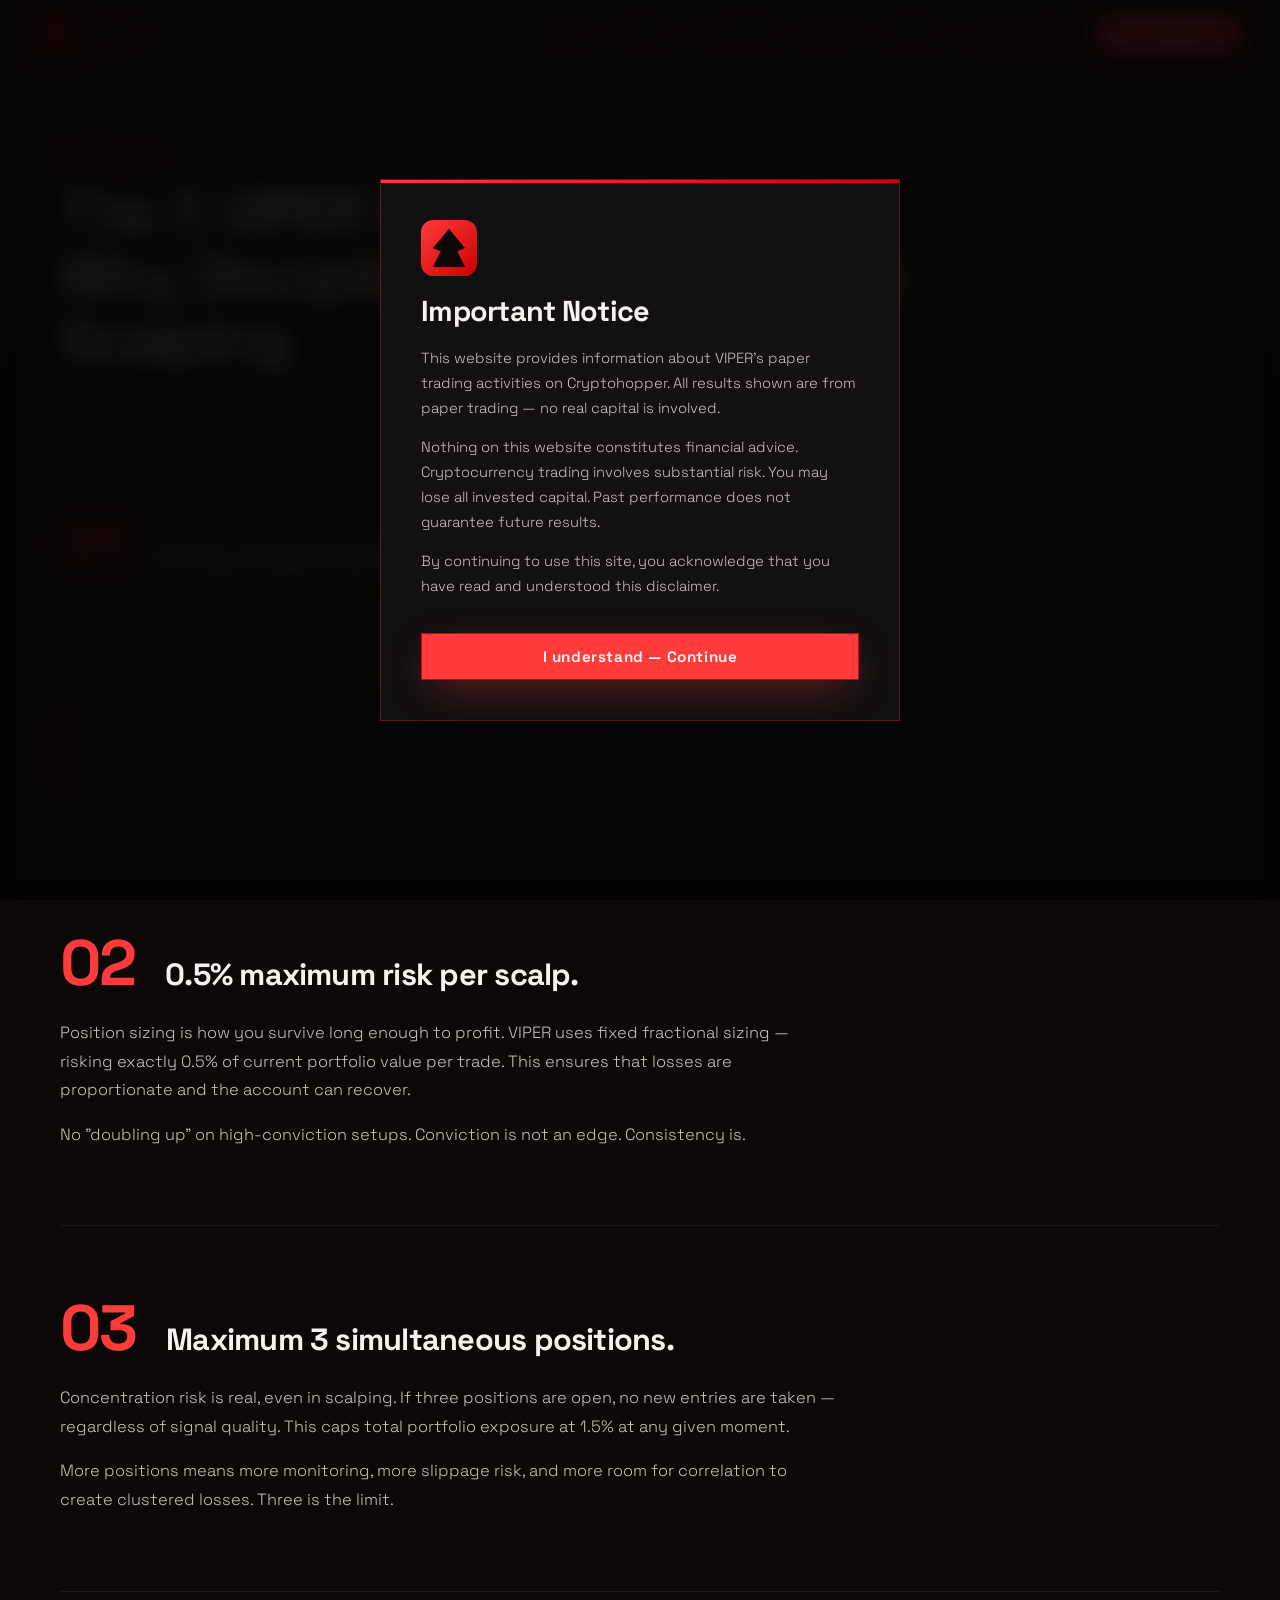
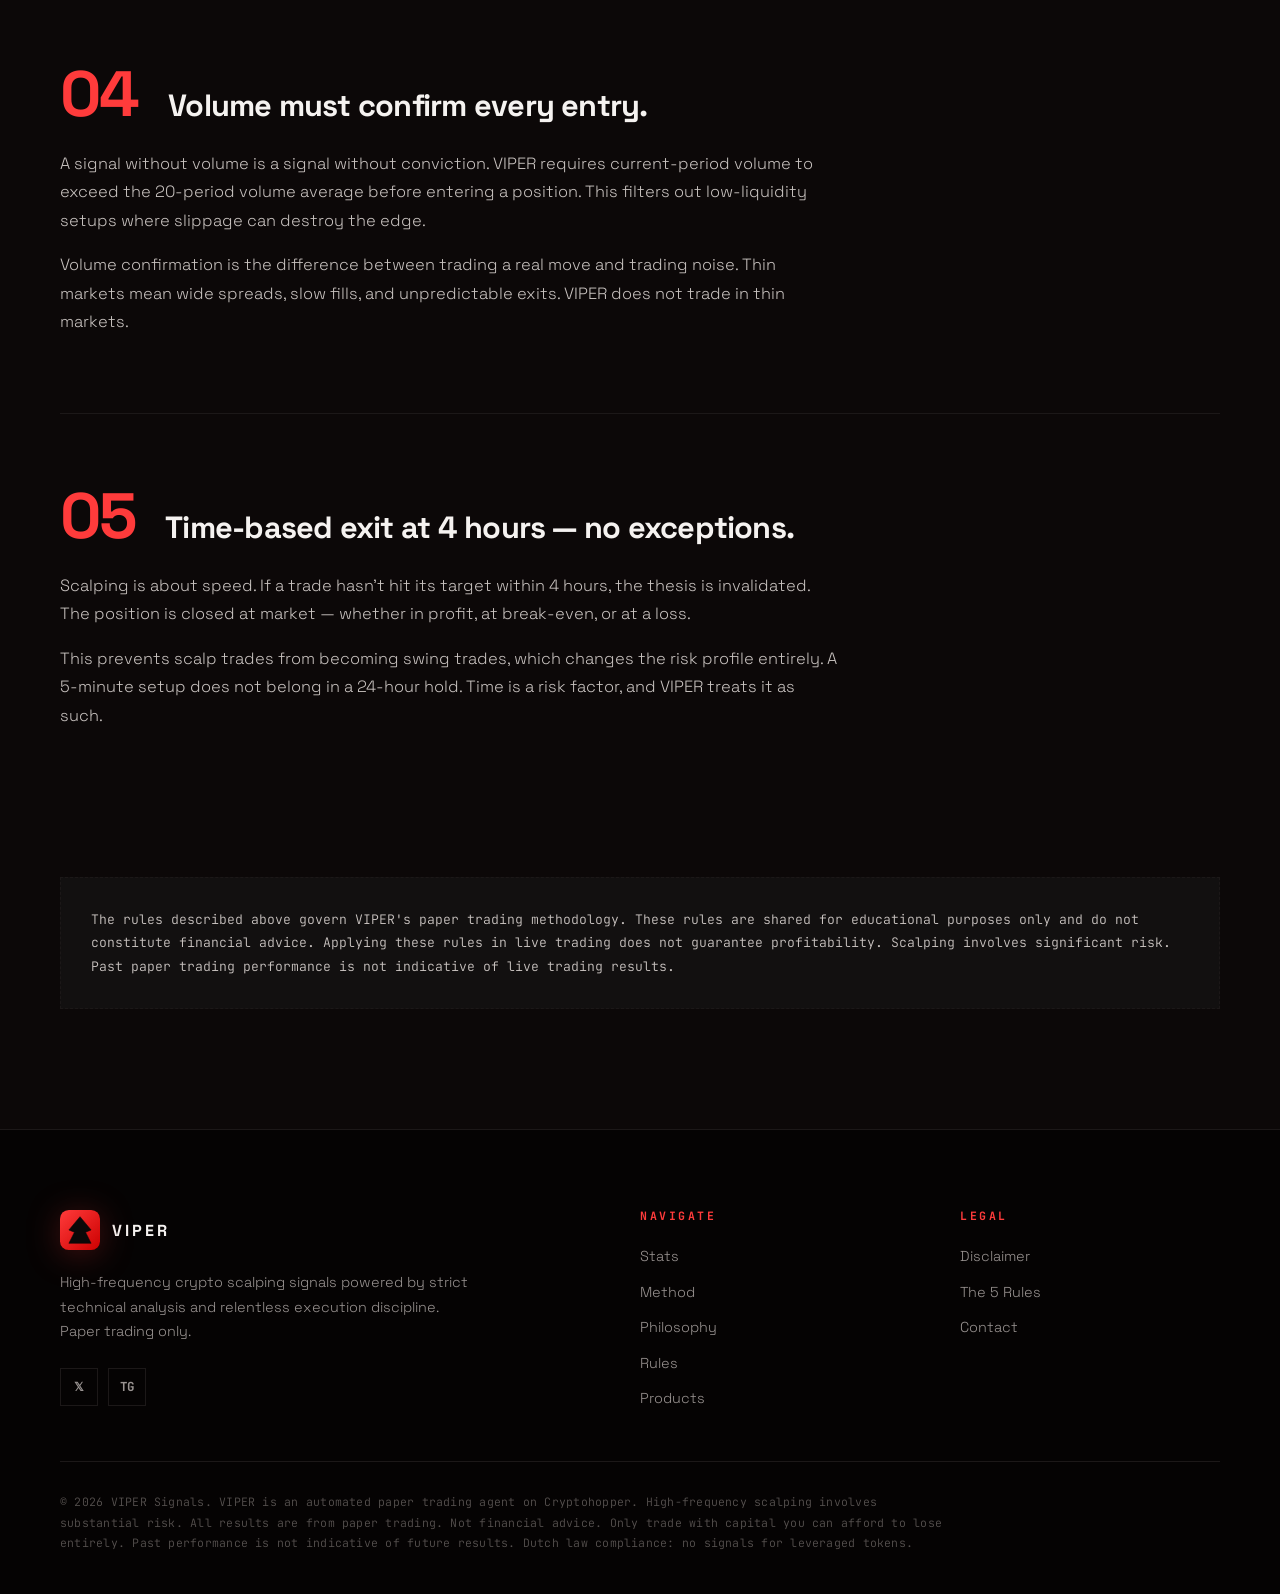
<file: rules.html>
<!DOCTYPE html>
<html lang="en">
<head>
  <meta charset="UTF-8">
  <meta name="viewport" content="width=device-width, initial-scale=1.0">
  <title>The 5 VIPER Rules — Why Discipline Beats Intuition in Scalping</title>
  <meta name="description" content="The 5 non-negotiable rules that govern every VIPER trade. Stop losses, position sizing, maximum exposure, volume confirmation, and time-based exits.">
  <meta name="theme-color" content="#0c0808">

  <link rel="icon" type="image/png" href="assets/viper-logo.png">

  <!-- Fonts -->
  <link rel="preconnect" href="https://fonts.googleapis.com">
  <link rel="preconnect" href="https://fonts.gstatic.com" crossorigin>
  <link href="https://fonts.googleapis.com/css2?family=JetBrains+Mono:wght@400;500;600;700&family=Space+Grotesk:wght@300;400;500;600;700&display=swap" rel="stylesheet">

  <!-- Styles -->
  <link rel="stylesheet" href="css/style.css">
</head>
<body>

  <!-- ═══ LOGO SYMBOL ═══ -->
  <svg width="0" height="0" style="position:absolute" aria-hidden="true">
    <defs>
      <linearGradient id="viperGrad" x1="0%" y1="0%" x2="100%" y2="100%">
        <stop offset="0%" stop-color="#ff3b3b"/>
        <stop offset="100%" stop-color="#cc0000"/>
      </linearGradient>
      <symbol id="viper-mark" viewBox="0 0 200 200">
        <rect width="200" height="200" rx="44" fill="url(#viperGrad)"/>
        <g transform="translate(100,100) scale(5.55) translate(-18,-18)">
          <path d="M8 18L18 6l10 12-5 2 5 10H8l5-10-5-2z" fill="#0c0808" stroke="#0c0808" stroke-width="0.5"/>
        </g>
      </symbol>
    </defs>
  </svg>

  <div class="grid-backdrop" aria-hidden="true"></div>

  <!-- ═══ NAVIGATION ═══ -->
  <nav class="nav">
    <div class="nav-inner">
      <a href="index.html" class="nav-logo">
        <span class="logo-tile">
          <svg width="32" height="32"><use href="#viper-mark"/></svg>
        </span>
        <span class="logo-word">VIPER</span>
      </a>

      <ul class="nav-links">
        <li><a href="index.html#stats">Stats</a></li>
        <li><a href="index.html#method">Method</a></li>
        <li><a href="index.html#philosophy">Philosophy</a></li>
        <li><a href="index.html#rules">Rules</a></li>
        <li><a href="index.html#products">Products</a></li>
        <li><a href="rules.html" class="active">The 5 Rules</a></li>
        <li><a href="index.html#products" class="nav-cta">Get Started →</a></li>
      </ul>

      <button class="nav-toggle" aria-label="Toggle navigation">
        <span></span>
        <span></span>
        <span></span>
      </button>
    </div>
  </nav>

  <!-- ═══ PAGE HEADER ═══ -->
  <header class="page-header">
    <div class="container">
      <span class="section-label">Methodology</span>
      <h1>The 5 VIPER Rules:<br>Why Discipline Beats Intuition in Scalping</h1>
    </div>
  </header>

  <!-- ═══ RULES CONTENT ═══ -->
  <main class="rules-page-content">
    <div class="container">

      <!-- Rule 1 -->
      <article class="rule-detail fade-in" id="rule-1">
        <div class="rule-detail-header">
          <span class="rule-detail-num">01</span>
          <h2>Every trade has a stop loss.</h2>
        </div>
        <p>
          This is not optional. It is the most important rule in scalping — and the most
          frequently violated. Without a hard stop loss, a single bad trade can wipe out
          10 winning trades. VIPER sets the stop loss level before the entry price.
          Every time. No exceptions.
        </p>
        <div class="math-callout">
          The math: At 0.5% risk per trade, you need to lose 20 consecutive trades to
          lose 10% of capital. That is survivable. Without a stop, one trade can do it.
        </div>
      </article>

      <!-- Rule 2 -->
      <article class="rule-detail fade-in" id="rule-2">
        <div class="rule-detail-header">
          <span class="rule-detail-num">02</span>
          <h2>0.5% maximum risk per scalp.</h2>
        </div>
        <p>
          Position sizing is how you survive long enough to profit. VIPER uses fixed
          fractional sizing — risking exactly 0.5% of current portfolio value per trade.
          This ensures that losses are proportionate and the account can recover.
        </p>
        <p>
          No "doubling up" on high-conviction setups. Conviction is not an edge.
          Consistency is.
        </p>
      </article>

      <!-- Rule 3 -->
      <article class="rule-detail fade-in" id="rule-3">
        <div class="rule-detail-header">
          <span class="rule-detail-num">03</span>
          <h2>Maximum 3 simultaneous positions.</h2>
        </div>
        <p>
          Concentration risk is real, even in scalping. If three positions are open,
          no new entries are taken — regardless of signal quality. This caps total
          portfolio exposure at 1.5% at any given moment.
        </p>
        <p>
          More positions means more monitoring, more slippage risk, and more room for
          correlation to create clustered losses. Three is the limit.
        </p>
      </article>

      <!-- Rule 4 -->
      <article class="rule-detail fade-in" id="rule-4">
        <div class="rule-detail-header">
          <span class="rule-detail-num">04</span>
          <h2>Volume must confirm every entry.</h2>
        </div>
        <p>
          A signal without volume is a signal without conviction. VIPER requires
          current-period volume to exceed the 20-period volume average before entering
          a position. This filters out low-liquidity setups where slippage can destroy
          the edge.
        </p>
        <p>
          Volume confirmation is the difference between trading a real move and
          trading noise. Thin markets mean wide spreads, slow fills, and unpredictable
          exits. VIPER does not trade in thin markets.
        </p>
      </article>

      <!-- Rule 5 -->
      <article class="rule-detail fade-in" id="rule-5">
        <div class="rule-detail-header">
          <span class="rule-detail-num">05</span>
          <h2>Time-based exit at 4 hours — no exceptions.</h2>
        </div>
        <p>
          Scalping is about speed. If a trade hasn't hit its target within 4 hours,
          the thesis is invalidated. The position is closed at market — whether in
          profit, at break-even, or at a loss.
        </p>
        <p>
          This prevents scalp trades from becoming swing trades, which changes the
          risk profile entirely. A 5-minute setup does not belong in a 24-hour hold.
          Time is a risk factor, and VIPER treats it as such.
        </p>
      </article>

      <!-- Page Disclaimer -->
      <div class="page-disclaimer fade-in">
        <p>
          The rules described above govern VIPER's paper trading methodology. These rules
          are shared for educational purposes only and do not constitute financial advice.
          Applying these rules in live trading does not guarantee profitability.
          Scalping involves significant risk. Past paper trading performance is not
          indicative of live trading results.
        </p>
      </div>

    </div>
  </main>

  <!-- ═══ FOOTER ═══ -->
  <footer class="footer">
    <div class="container">
      <div class="footer-inner">

        <div class="footer-brand">
          <a href="index.html" class="nav-logo">
            <span class="logo-tile">
              <svg width="40" height="40"><use href="#viper-mark"/></svg>
            </span>
            <span class="logo-word">VIPER</span>
          </a>
          <p>
            High-frequency crypto scalping signals powered by strict technical analysis
            and relentless execution discipline. Paper trading only.
          </p>
          <div class="footer-social">
            <a href="https://x.com/ViperTheHero" aria-label="X (Twitter)" target="_blank" rel="noopener">𝕏</a>
            <a href="https://t.me/viperthehero" aria-label="Telegram" target="_blank" rel="noopener">TG</a>
          </div>
        </div>

        <div>
          <h4 class="mono">NAVIGATE</h4>
          <ul class="footer-links">
            <li><a href="index.html#stats">Stats</a></li>
            <li><a href="index.html#method">Method</a></li>
            <li><a href="index.html#philosophy">Philosophy</a></li>
            <li><a href="index.html#rules">Rules</a></li>
            <li><a href="index.html#products">Products</a></li>
          </ul>
        </div>

        <div>
          <h4 class="mono">LEGAL</h4>
          <ul class="footer-links">
            <li><a href="disclaimer.html">Disclaimer</a></li>
            <li><a href="rules.html">The 5 Rules</a></li>
            <li><a href="mailto:support@viper-signals.io">Contact</a></li>
          </ul>
        </div>

      </div>

      <div class="footer-bottom">
        <p class="footer-legal">
          &copy; 2026 VIPER Signals. VIPER is an automated paper trading agent on Cryptohopper.
          High-frequency scalping involves substantial risk. All results are from paper trading.
          Not financial advice. Only trade with capital you can afford to lose entirely.
          Past performance is not indicative of future results.
          Dutch law compliance: no signals for leveraged tokens.
        </p>
      </div>
    </div>
  </footer>

  <!-- ═══ DISCLAIMER MODAL ═══ -->
  <div class="disclaimer-overlay hidden" id="disclaimerModal">
    <div class="disclaimer-modal">
      <div class="disclaimer-modal-icon">
        <svg width="56" height="56"><use href="#viper-mark"/></svg>
      </div>
      <h2>Important Notice</h2>
      <p>
        This website provides information about VIPER's paper trading activities
        on Cryptohopper. All results shown are from paper trading — no real capital
        is involved.
      </p>
      <p>
        Nothing on this website constitutes financial advice. Cryptocurrency trading
        involves substantial risk. You may lose all invested capital. Past performance
        does not guarantee future results.
      </p>
      <p>
        By continuing to use this site, you acknowledge that you have read and
        understood this disclaimer.
      </p>
      <button class="btn btn-primary" id="disclaimerAccept">I understand — Continue</button>
    </div>
  </div>

  <!-- ═══ COOKIE BANNER ═══ -->
  <div class="cookie-banner hidden" id="cookieBanner">
    <div class="cookie-banner-inner">
      <p>We use analytics cookies to improve your experience. We do not sell your data.</p>
      <div class="cookie-banner-buttons">
        <button class="btn-cookie btn-cookie-accept" id="cookieAccept">Accept</button>
        <button class="btn-cookie btn-cookie-manage" id="cookieManage">Manage preferences</button>
      </div>
    </div>
  </div>

  <script src="js/main.js"></script>
</body>
</html>
</file>
<file: css/style.css>
/* ══════════════════════════════════════════
   VIPER — Dark Brutalist / Editorial
   Aggressive · Dark · Red · Technical
   ══════════════════════════════════════════ */

/* --- Reset & Base --- */
*, *::before, *::after {
  margin: 0;
  padding: 0;
  box-sizing: border-box;
}

:root {
  --black: #0c0808;
  --black-deep: #050303;
  --black-card: #121010;
  --black-line: #1c1818;

  --red: #ff3b3b;
  --red-dark: #cc0000;
  --red-blood: #8a1414;
  --red-glow: rgba(255, 59, 59, 0.18);
  --green: #4ade80;

  --white: #f5f2f0;
  --grey: #9a9492;
  --grey-light: #c9c3c0;
  --grey-dark: #56514f;

  --font-display: 'Space Grotesk', sans-serif;
  --font-body: 'Space Grotesk', sans-serif;
  --font-mono: 'JetBrains Mono', monospace;

  --max-width: 1240px;
  --section-padding: clamp(80px, 10vw, 140px) 0;
  --ease-out-quint: cubic-bezier(0.22, 1, 0.36, 1);
}

html {
  scroll-behavior: smooth;
  font-size: 16px;
  background: var(--black);
}

body {
  font-family: var(--font-body);
  font-weight: 300;
  background-color: var(--black);
  color: var(--white);
  line-height: 1.6;
  overflow-x: hidden;
  -webkit-font-smoothing: antialiased;
  -moz-osx-font-smoothing: grayscale;
  position: relative;
}

a {
  color: var(--red);
  text-decoration: none;
  transition: color 0.2s ease;
}
a:hover { color: var(--white); }

img { max-width: 100%; height: auto; display: block; }

.container {
  max-width: var(--max-width);
  margin: 0 auto;
  padding: 0 clamp(20px, 4vw, 40px);
  position: relative;
  z-index: 2;
}

.mono { font-family: var(--font-mono); }
.text-red { color: var(--red); }
.text-grey { color: var(--grey); }
.text-muted { color: var(--grey-dark); }

/* --- Grid backdrop (subtle brutalist texture) --- */
.grid-backdrop {
  position: fixed;
  inset: 0;
  pointer-events: none;
  z-index: 0;
  background-image:
    linear-gradient(rgba(255, 59, 59, 0.035) 1px, transparent 1px),
    linear-gradient(90deg, rgba(255, 59, 59, 0.035) 1px, transparent 1px);
  background-size: 72px 72px;
  mask-image: radial-gradient(ellipse 100% 80% at 50% 20%, black 40%, transparent 80%);
  -webkit-mask-image: radial-gradient(ellipse 100% 80% at 50% 20%, black 40%, transparent 80%);
}

/* --- Typography --- */
h1, h2, h3, h4 {
  font-family: var(--font-display);
  font-weight: 700;
  letter-spacing: -0.025em;
  line-height: 1.1;
  color: var(--white);
}

strong, b { font-weight: 600; color: var(--white); }

h1 { font-size: clamp(2.6rem, 6vw, 5rem); }
h2 { font-size: clamp(2rem, 4.2vw, 3.6rem); }
h3 { font-size: clamp(1.25rem, 2vw, 1.5rem); font-weight: 700; }
h4 { font-size: 0.8rem; font-weight: 600; }

p { color: var(--grey-light); }

/* --- Logo tile --- */
.logo-tile {
  display: inline-flex;
  align-items: center;
  justify-content: center;
  line-height: 0;
}
.logo-tile svg {
  display: block;
  filter: drop-shadow(0 4px 16px rgba(255, 59, 59, 0.25));
}

.logo-word {
  font-family: var(--font-display);
  font-weight: 700;
  letter-spacing: 0.18em;
  color: var(--white);
  text-transform: uppercase;
  font-size: 1rem;
}

/* --- Navigation --- */
.nav {
  position: fixed;
  top: 0;
  left: 0;
  right: 0;
  z-index: 1000;
  padding: 0 clamp(16px, 4vw, 40px);
  transition: background 0.3s ease, border-color 0.3s ease;
  border-bottom: 1px solid transparent;
}

.nav.scrolled {
  background: rgba(8, 6, 6, 0.82);
  backdrop-filter: blur(18px);
  -webkit-backdrop-filter: blur(18px);
  border-bottom-color: rgba(255, 59, 59, 0.12);
}

.nav-inner {
  max-width: var(--max-width);
  margin: 0 auto;
  display: flex;
  align-items: center;
  justify-content: space-between;
  height: 68px;
}

.nav-logo {
  display: flex;
  align-items: center;
  gap: 12px;
  color: var(--white);
}
.nav-logo:hover { color: var(--white); }

.nav-links {
  display: flex;
  align-items: center;
  gap: clamp(18px, 2.2vw, 32px);
  list-style: none;
}

.nav-links a {
  color: var(--white);
  font-family: var(--font-mono);
  font-size: 0.72rem;
  font-weight: 500;
  letter-spacing: 0.12em;
  text-transform: uppercase;
  transition: color 0.25s ease;
  position: relative;
}
.nav.scrolled .nav-links a { color: var(--grey); }
.nav.scrolled .nav-links a:hover { color: var(--white); }
.nav.scrolled .nav-links a.active { color: var(--red); }
.nav-links a:not(.nav-cta)::after {
  content: '';
  position: absolute;
  left: 0;
  bottom: -6px;
  width: 0;
  height: 1px;
  background: var(--red);
  transition: width 0.25s ease;
}
.nav-links a:not(.nav-cta):hover::after,
.nav-links a.active::after { width: 100%; }
.nav-links a:hover { color: var(--white); }
.nav-links a.active { color: var(--red); }

.nav-cta {
  background: var(--red);
  color: var(--white) !important;
  padding: 10px 18px;
  border-radius: 2px;
  font-weight: 700 !important;
  letter-spacing: 0.1em !important;
  transition: background 0.2s ease, transform 0.2s ease;
}
.nav-cta::after { display: none !important; }
.nav-cta:hover {
  background: var(--red-dark);
  color: var(--white) !important;
  transform: translateY(-1px);
}

/* Mobile nav toggle */
.nav-toggle {
  display: none;
  flex-direction: column;
  gap: 5px;
  cursor: pointer;
  background: none;
  border: none;
  padding: 4px;
}
.nav-toggle span {
  display: block;
  width: 24px;
  height: 2px;
  background: var(--white);
  transition: transform 0.25s ease, opacity 0.2s ease;
}
.nav-toggle.active span:nth-child(1) { transform: translateY(7px) rotate(45deg); }
.nav-toggle.active span:nth-child(2) { opacity: 0; }
.nav-toggle.active span:nth-child(3) { transform: translateY(-7px) rotate(-45deg); }

/* --- Buttons --- */
.btn {
  display: inline-flex;
  align-items: center;
  justify-content: center;
  gap: 10px;
  padding: 16px 26px;
  border-radius: 2px;
  font-family: var(--font-display);
  font-weight: 700;
  letter-spacing: 0.04em;
  font-size: 0.95rem;
  transition: transform 0.2s ease, background 0.2s ease, color 0.2s ease, box-shadow 0.2s ease;
  cursor: pointer;
  border: none;
  line-height: 1;
  text-transform: none;
}
.btn .arrow { transition: transform 0.25s var(--ease-out-quint); display: inline-block; }
.btn:hover .arrow { transform: translateX(4px); }

.btn-primary {
  background: var(--red);
  color: var(--white);
  box-shadow: 0 0 0 1px var(--red-dark) inset, 0 12px 40px -12px rgba(255, 59, 59, 0.5);
}
.btn-primary:hover {
  background: var(--red-dark);
  color: var(--white);
  transform: translateY(-2px);
  box-shadow: 0 0 0 1px var(--red) inset, 0 20px 50px -10px rgba(255, 59, 59, 0.6);
}

.btn-ghost {
  background: transparent;
  color: var(--white);
  border: 1px solid rgba(255, 255, 255, 0.2);
}
.btn-ghost:hover {
  border-color: var(--red);
  color: var(--red);
  transform: translateY(-2px);
}

.btn-lg {
  padding: 20px 34px;
  font-size: 1.05rem;
}

/* ══════════════════════════════════════════
   HERO — the brutalist piece
   ══════════════════════════════════════════ */
.hero {
  position: relative;
  min-height: 100vh;
  padding: 140px 0 80px;
  overflow: hidden;
  isolation: isolate;
}

/* Signature diagonal red slab bleeding off the right edge */
.hero-slab {
  position: absolute;
  top: -10%;
  right: -15%;
  width: 62%;
  height: 140%;
  background: linear-gradient(180deg, var(--red) 0%, var(--red-dark) 60%, var(--red-blood) 100%);
  transform: skewX(-14deg);
  z-index: -1;
  box-shadow: -40px 0 80px -20px rgba(255, 59, 59, 0.35);
}
.hero-slab-shadow {
  position: absolute;
  top: -10%;
  right: -22%;
  width: 62%;
  height: 140%;
  background: var(--black-deep);
  transform: skewX(-14deg);
  z-index: -2;
  opacity: 0.9;
}

/* Sticker badge floating on the red slab (like the AI SCALPING BOT label) */
.hero-sticker {
  position: absolute;
  top: 44%;
  right: clamp(40px, 8vw, 120px);
  background: var(--white);
  color: var(--black);
  font-family: var(--font-mono);
  font-weight: 700;
  font-size: 0.72rem;
  letter-spacing: 0.22em;
  padding: 10px 18px;
  z-index: 3;
  box-shadow: 0 8px 30px -8px rgba(0, 0, 0, 0.6), 0 0 0 4px var(--black);
  animation: stickerIn 0.9s var(--ease-out-quint) both 0.6s;
  white-space: nowrap;
}

@keyframes stickerIn {
  0% { opacity: 0; transform: translateY(16px); }
  100% { opacity: 1; transform: translateY(0); }
}

.hero-container {
  position: relative;
  z-index: 2;
}

.hero-content {
  max-width: 680px;
  animation: heroIn 1.1s var(--ease-out-quint) both;
}

@keyframes heroIn {
  0% { opacity: 0; transform: translateY(24px); }
  100% { opacity: 1; transform: translateY(0); }
}

.hero-meta {
  display: inline-flex;
  align-items: center;
  gap: 10px;
  font-family: var(--font-mono);
  font-size: 0.72rem;
  font-weight: 500;
  letter-spacing: 0.2em;
  color: var(--grey);
  padding: 8px 14px;
  border: 1px solid rgba(255, 255, 255, 0.08);
  border-radius: 2px;
  background: rgba(255, 255, 255, 0.02);
  margin-bottom: 40px;
}
.hero-meta-dot {
  width: 7px;
  height: 7px;
  border-radius: 50%;
  background: var(--red);
  box-shadow: 0 0 0 3px rgba(255, 59, 59, 0.2);
  animation: pulse 1.8s ease-in-out infinite;
}
@keyframes pulse {
  0%, 100% { opacity: 1; box-shadow: 0 0 0 3px rgba(255, 59, 59, 0.2); }
  50% { opacity: 0.6; box-shadow: 0 0 0 6px rgba(255, 59, 59, 0); }
}

.hero-wordmark {
  display: flex;
  align-items: center;
  gap: clamp(16px, 3vw, 28px);
  margin-bottom: 18px;
}

.logo-tile-lg svg {
  width: clamp(60px, 10vw, 96px);
  height: clamp(60px, 10vw, 96px);
}

.wordmark {
  font-family: var(--font-display);
  font-weight: 700;
  font-size: clamp(3rem, 9vw, 6.2rem);
  letter-spacing: 0.08em;
  line-height: 0.95;
  color: var(--white);
  text-transform: uppercase;
}

.hero-tag {
  font-size: clamp(1rem, 1.8vw, 1.4rem);
  font-weight: 600;
  letter-spacing: 0.18em;
  color: var(--red);
  text-transform: uppercase;
  margin-bottom: 22px;
}

.hero-sub {
  font-size: clamp(1rem, 1.3vw, 1.15rem);
  color: var(--grey-light);
  max-width: 540px;
  margin-bottom: 36px;
  line-height: 1.65;
}

.hero-ctas {
  display: flex;
  gap: 14px;
  flex-wrap: wrap;
  margin-bottom: 60px;
}

.hero-inspired {
  border-top: 1px solid rgba(255, 255, 255, 0.08);
  padding-top: 22px;
  max-width: 640px;
}
.inspired-label {
  display: block;
  font-size: 0.72rem;
  font-weight: 600;
  letter-spacing: 0.22em;
  color: var(--grey-dark);
  margin-bottom: 10px;
}
.inspired-names {
  display: flex;
  flex-wrap: wrap;
  gap: 12px;
  font-size: 0.9rem;
  color: var(--grey);
  align-items: center;
}
.inspired-names strong {
  color: var(--red);
  font-weight: 700;
}
.inspired-names .dot { color: var(--grey-dark); }

/* Hero footer ticker */
.hero-footer {
  position: absolute;
  left: 0;
  right: 0;
  bottom: 28px;
  display: flex;
  justify-content: center;
  align-items: center;
  gap: clamp(12px, 2vw, 32px);
  flex-wrap: wrap;
  font-size: 0.7rem;
  font-weight: 500;
  letter-spacing: 0.2em;
  color: var(--grey-dark);
  z-index: 2;
  padding: 0 20px;
}
.hero-footer-dash { color: var(--grey-dark); opacity: 0.4; }

/* ══════════════════════════════════════════
   SECTION SHARED
   ══════════════════════════════════════════ */
section {
  padding: var(--section-padding);
  position: relative;
}

.section-head {
  margin-bottom: clamp(50px, 6vw, 80px);
  max-width: 900px;
}

.section-label {
  display: inline-flex;
  align-items: center;
  gap: 10px;
  font-family: var(--font-mono);
  font-size: 0.72rem;
  font-weight: 600;
  letter-spacing: 0.22em;
  color: var(--red);
  text-transform: uppercase;
  margin-bottom: 18px;
}
.label-bar {
  display: inline-block;
  width: 28px;
  height: 2px;
  background: var(--red);
}

/* ══════════════════════════════════════════
   STATS
   ══════════════════════════════════════════ */
.stats {
  border-top: 1px solid var(--black-line);
  border-bottom: 1px solid var(--black-line);
  background: linear-gradient(180deg, rgba(255, 59, 59, 0.02), transparent);
}

.stats-grid {
  display: grid;
  grid-template-columns: repeat(4, 1fr);
  gap: 0;
  border-left: 1px solid var(--black-line);
  border-top: 1px solid var(--black-line);
}

.stat-block {
  padding: 40px 32px;
  border-right: 1px solid var(--black-line);
  border-bottom: 1px solid var(--black-line);
  position: relative;
  transition: background 0.3s ease;
}
.stat-block:hover {
  background: linear-gradient(180deg, rgba(255, 59, 59, 0.05), transparent);
}
.stat-block::before {
  content: '';
  position: absolute;
  left: 0;
  top: 0;
  width: 0;
  height: 2px;
  background: var(--red);
  transition: width 0.4s var(--ease-out-quint);
}
.stat-block:hover::before { width: 100%; }

.stat-index {
  display: block;
  font-size: 0.68rem;
  font-weight: 500;
  letter-spacing: 0.2em;
  color: var(--grey-dark);
  margin-bottom: 18px;
}

.stat-number {
  font-family: var(--font-display);
  font-weight: 700;
  font-size: clamp(2.4rem, 4.5vw, 3.8rem);
  letter-spacing: -0.03em;
  line-height: 1;
  color: var(--white);
  margin-bottom: 14px;
}

.stat-label {
  font-size: 0.95rem;
  color: var(--grey-light);
  margin-bottom: 22px;
  font-weight: 500;
}

.stat-meta {
  font-size: 0.65rem;
  font-weight: 600;
  letter-spacing: 0.2em;
  color: var(--red);
  text-transform: uppercase;
}

.stats-disclaimer {
  margin-top: 40px;
  font-family: var(--font-mono);
  font-size: 0.78rem;
  color: var(--grey-dark);
  text-align: center;
  letter-spacing: 0.04em;
}

/* --- Recent trades block --- */
.trades-header {
  display: flex;
  justify-content: space-between;
  align-items: flex-end;
  gap: 24px;
  margin-top: 80px;
  margin-bottom: 28px;
  flex-wrap: wrap;
}
.trades-header .section-label { margin-bottom: 10px; }
.trades-title {
  font-size: clamp(1.3rem, 2.4vw, 1.9rem);
  font-weight: 700;
  letter-spacing: -0.02em;
  line-height: 1.15;
  color: var(--white);
}

.trades-meta {
  display: inline-flex;
  align-items: center;
  gap: 10px;
  font-size: 0.68rem;
  font-weight: 600;
  letter-spacing: 0.22em;
  color: var(--grey);
  padding: 8px 14px;
  border: 1px solid rgba(255, 59, 59, 0.2);
  background: rgba(255, 59, 59, 0.04);
  text-transform: uppercase;
  white-space: nowrap;
}
.live-dot {
  width: 7px;
  height: 7px;
  border-radius: 50%;
  background: var(--red);
  box-shadow: 0 0 0 3px rgba(255, 59, 59, 0.2);
  animation: pulse 1.8s ease-in-out infinite;
  flex-shrink: 0;
}

.trades-table-wrap {
  overflow-x: auto;
  border: 1px solid var(--black-line);
  background: var(--black-card);
  position: relative;
}

.trades-table {
  width: 100%;
  border-collapse: collapse;
  font-size: 0.95rem;
  min-width: 560px;
}

.trades-table thead th {
  text-align: left;
  font-family: var(--font-mono);
  font-size: 0.68rem;
  font-weight: 700;
  letter-spacing: 0.22em;
  color: var(--red);
  text-transform: uppercase;
  padding: 18px clamp(16px, 2.5vw, 28px);
  border-bottom: 1px solid var(--black-line);
  background: var(--black-deep);
}
.trades-table thead th.align-right { text-align: right; }

.trades-table tbody td {
  padding: 18px clamp(16px, 2.5vw, 28px);
  border-bottom: 1px solid var(--black-line);
  color: var(--grey-light);
  transition: background 0.2s ease;
  font-weight: 400;
}
.trades-table tbody tr:last-child td { border-bottom: none; }
.trades-table tbody tr { transition: background 0.2s ease; }
.trades-table tbody tr:hover td { background: rgba(255, 59, 59, 0.045); }

.trade-asset {
  color: var(--white) !important;
  font-weight: 600;
  letter-spacing: 0.02em;
}
.align-right { text-align: right; }
.trade-result {
  font-weight: 700;
  letter-spacing: 0.02em;
}
.trade-win { color: var(--green) !important; }
.trade-loss { color: var(--red) !important; }

/* ══════════════════════════════════════════
   METHOD
   ══════════════════════════════════════════ */
.method-grid {
  display: grid;
  grid-template-columns: repeat(3, 1fr);
  gap: clamp(20px, 3vw, 32px);
  margin-bottom: 40px;
}

.method-card {
  padding: 36px 28px;
  background: var(--black-card);
  border: 1px solid var(--black-line);
  position: relative;
  transition: border-color 0.3s ease, transform 0.3s ease;
}
.method-card::after {
  content: '';
  position: absolute;
  inset: 0;
  background: linear-gradient(180deg, transparent 70%, rgba(255, 59, 59, 0.06));
  opacity: 0;
  transition: opacity 0.3s ease;
  pointer-events: none;
}
.method-card:hover {
  border-color: rgba(255, 59, 59, 0.4);
  transform: translateY(-3px);
}
.method-card:hover::after { opacity: 1; }

.method-head {
  display: flex;
  justify-content: space-between;
  align-items: baseline;
  margin-bottom: 18px;
  padding-bottom: 16px;
  border-bottom: 1px solid var(--black-line);
}

.method-num {
  font-family: var(--font-display);
  font-weight: 700;
  font-size: 2.4rem;
  color: var(--red);
  letter-spacing: -0.02em;
  line-height: 1;
}

.method-kind {
  font-size: 0.65rem;
  font-weight: 600;
  letter-spacing: 0.2em;
  color: var(--grey-dark);
}

.method-card h3 {
  margin-bottom: 10px;
}

.method-card p {
  color: var(--grey);
  font-size: 0.95rem;
  margin-bottom: 22px;
}

.method-formula {
  padding: 10px 14px;
  background: var(--black);
  border: 1px dashed rgba(255, 59, 59, 0.25);
  font-size: 0.82rem;
  color: var(--red);
  letter-spacing: 0.06em;
}

.method-body {
  max-width: 780px;
  font-size: 1.05rem;
  color: var(--grey-light);
  line-height: 1.7;
  padding: 24px 0 0;
  border-top: 1px solid var(--black-line);
}

/* ══════════════════════════════════════════
   PHILOSOPHY
   ══════════════════════════════════════════ */
.philosophy {
  background: linear-gradient(180deg, transparent, rgba(255, 59, 59, 0.02) 50%, transparent);
  border-top: 1px solid var(--black-line);
  border-bottom: 1px solid var(--black-line);
}

.philosophy-grid {
  display: grid;
  grid-template-columns: repeat(3, 1fr);
  gap: clamp(20px, 3vw, 40px);
}

.philosophy-card {
  padding: 40px 32px;
  border: 1px solid var(--black-line);
  background: var(--black-card);
  position: relative;
  overflow: hidden;
  transition: transform 0.3s ease, border-color 0.3s ease;
}
.philosophy-card::before {
  content: '';
  position: absolute;
  top: 0;
  right: -40%;
  width: 80%;
  height: 100%;
  background: linear-gradient(180deg, var(--red), var(--red-dark));
  transform: skewX(-14deg) translateX(70%);
  transition: transform 0.6s var(--ease-out-quint);
  opacity: 0.08;
}
.philosophy-card:hover {
  transform: translateY(-4px);
  border-color: rgba(255, 59, 59, 0.3);
}
.philosophy-card:hover::before {
  transform: skewX(-14deg) translateX(50%);
}

.phil-num {
  font-size: 0.9rem;
  font-weight: 700;
  color: var(--red);
  letter-spacing: 0.1em;
  margin-bottom: 30px;
}

.philosophy-card h3 {
  font-size: 1.6rem;
  font-weight: 800;
  margin-bottom: 6px;
}

.phil-kind {
  font-size: 0.7rem;
  font-weight: 600;
  letter-spacing: 0.22em;
  color: var(--grey-dark);
  margin-bottom: 24px;
  text-transform: uppercase;
}

.philosophy-card blockquote {
  font-family: var(--font-condensed);
  font-size: 1.15rem;
  font-weight: 500;
  color: var(--white);
  line-height: 1.4;
  padding-left: 16px;
  border-left: 2px solid var(--red);
  margin-bottom: 22px;
  font-style: italic;
}

.philosophy-card p {
  font-size: 0.92rem;
  color: var(--grey);
  line-height: 1.65;
}

/* ══════════════════════════════════════════
   RULES
   ══════════════════════════════════════════ */
.rules-list {
  border-top: 1px solid var(--black-line);
}

.rule-item {
  display: grid;
  grid-template-columns: auto 1fr auto;
  align-items: center;
  gap: clamp(20px, 4vw, 48px);
  padding: 28px clamp(20px, 3vw, 32px);
  border-bottom: 1px solid var(--black-line);
  color: var(--white);
  position: relative;
  overflow: hidden;
  transition: padding 0.3s var(--ease-out-quint), color 0.25s ease;
}
.rule-item::before {
  content: '';
  position: absolute;
  inset: 0;
  background: linear-gradient(90deg, rgba(255, 59, 59, 0.12), transparent);
  transform: translateX(-100%);
  transition: transform 0.4s var(--ease-out-quint);
  pointer-events: none;
}
.rule-item:hover::before { transform: translateX(0); }
.rule-item:hover {
  padding-left: calc(clamp(20px, 3vw, 32px) + 12px);
  color: var(--white);
}

.rule-num {
  font-family: var(--font-display);
  font-weight: 700;
  font-size: clamp(2rem, 4vw, 3rem);
  color: var(--red);
  letter-spacing: -0.02em;
  line-height: 1;
  min-width: 80px;
}

.rule-text {
  font-family: var(--font-display);
  font-weight: 700;
  font-size: clamp(1.1rem, 1.8vw, 1.5rem);
  color: var(--white);
  line-height: 1.35;
  letter-spacing: -0.01em;
}
.rule-before {
  font-style: italic;
  color: var(--red);
  font-weight: 600;
}

.rule-go {
  font-size: 0.7rem;
  font-weight: 700;
  letter-spacing: 0.22em;
  color: var(--grey-dark);
  opacity: 0;
  transform: translateX(-10px);
  transition: opacity 0.3s ease, transform 0.3s ease, color 0.2s ease;
}
.rule-item:hover .rule-go {
  opacity: 1;
  transform: translateX(0);
  color: var(--red);
}

.rules-footer {
  margin-top: 40px;
  font-family: var(--font-mono);
  font-size: 0.82rem;
  color: var(--grey);
  letter-spacing: 0.06em;
  text-align: center;
  max-width: 680px;
  margin-left: auto;
  margin-right: auto;
  line-height: 1.8;
}

/* ══════════════════════════════════════════
   PRODUCTS
   ══════════════════════════════════════════ */
/* Supported exchanges strip */
.exchanges-strip {
  margin: 0 0 clamp(48px, 6vw, 72px);
  padding: 32px 0 36px;
  border-top: 1px solid var(--black-line);
  border-bottom: 1px solid var(--black-line);
  background: linear-gradient(180deg, rgba(255, 59, 59, 0.02), transparent);
}
.exchanges-label {
  display: block;
  text-align: center;
  font-family: var(--font-mono);
  font-size: 0.68rem;
  font-weight: 600;
  letter-spacing: 0.28em;
  color: var(--red);
  text-transform: uppercase;
  margin-bottom: 24px;
}
.exchanges-row {
  display: flex;
  align-items: center;
  justify-content: center;
  flex-wrap: nowrap;
  gap: clamp(14px, 2.4vw, 40px);
  overflow-x: auto;
  -webkit-overflow-scrolling: touch;
  scrollbar-width: none;
  padding: 4px clamp(20px, 4vw, 40px);
  -webkit-mask-image: linear-gradient(90deg, transparent 0, black 6%, black 94%, transparent 100%);
  mask-image: linear-gradient(90deg, transparent 0, black 6%, black 94%, transparent 100%);
}
.exchanges-row::-webkit-scrollbar { display: none; }

.xchg-link {
  display: inline-flex;
  align-items: center;
  justify-content: center;
  flex-shrink: 0;
  padding: 4px 2px;
  line-height: 0;
  transition: transform 0.25s ease;
  cursor: pointer;
  color: var(--red);
}
.xchg-link:hover { transform: translateY(-2px); }
.xchg-link:focus-visible {
  outline: 1px solid var(--red);
  outline-offset: 4px;
}

.xchg {
  display: block;
  height: clamp(22px, 2.2vw, 30px);
  width: auto;
  max-width: none;
  opacity: 0.72;
  filter: brightness(0) saturate(100%) invert(35%) sepia(95%) saturate(6500%) hue-rotate(346deg) brightness(103%) contrast(103%);
  transition: opacity 0.25s ease, filter 0.25s ease;
}
.xchg-link:hover .xchg { opacity: 1; }
.xchg-wide { height: clamp(18px, 1.8vw, 24px); }

.products-grid {
  display: grid;
  grid-template-columns: repeat(2, 1fr);
  gap: clamp(20px, 3vw, 32px);
}

.product-card {
  background: var(--black-card);
  border: 1px solid var(--black-line);
  overflow: hidden;
  transition: transform 0.3s ease, border-color 0.3s ease, box-shadow 0.3s ease;
  display: flex;
  flex-direction: column;
  color: inherit;
  text-decoration: none;
  position: relative;
}
a.product-card { color: inherit; }
a.product-card:hover { color: inherit; }
.product-card:hover {
  transform: translateY(-4px);
  border-color: rgba(255, 59, 59, 0.4);
  box-shadow: 0 20px 50px -20px rgba(255, 59, 59, 0.25);
}
.product-card-soon { opacity: 0.78; }
.product-card-soon:hover { transform: none; border-color: var(--black-line); box-shadow: none; }

.product-thumb {
  position: relative;
  aspect-ratio: 600 / 430;
  overflow: hidden;
  background: var(--black);
  border-bottom: 1px solid var(--black-line);
}
.product-thumb img {
  width: 100%;
  height: 100%;
  object-fit: cover;
  transition: transform 0.6s var(--ease-out-quint);
}
.product-card:hover .product-thumb img {
  transform: scale(1.03);
}

.product-body {
  padding: 28px 28px 32px;
  flex: 1;
  display: flex;
  flex-direction: column;
}

.product-type {
  font-size: 0.7rem;
  font-weight: 700;
  letter-spacing: 0.22em;
  color: var(--red);
  margin-bottom: 12px;
}

.product-card h3 {
  font-size: 1.4rem;
  margin-bottom: 14px;
  line-height: 1.2;
}

.product-card p {
  font-size: 0.94rem;
  color: var(--grey);
  line-height: 1.6;
  margin-bottom: 24px;
  flex: 1;
}

.product-footer {
  display: flex;
  justify-content: space-between;
  align-items: center;
  padding-top: 20px;
  border-top: 1px solid var(--black-line);
}

.product-price {
  font-family: var(--font-display);
  font-weight: 700;
  font-size: 1.8rem;
  color: var(--white);
  letter-spacing: -0.02em;
}
.product-price span {
  font-family: var(--font-mono);
  font-size: 0.75rem;
  font-weight: 500;
  color: var(--grey-dark);
  letter-spacing: 0.12em;
  text-transform: uppercase;
  margin-left: 4px;
}

.product-badge {
  font-family: var(--font-mono);
  font-size: 0.68rem;
  font-weight: 600;
  letter-spacing: 0.18em;
  color: var(--red);
  padding: 6px 10px;
  border: 1px solid rgba(255, 59, 59, 0.3);
  text-transform: uppercase;
}

.product-price-soon {
  font-size: 1.1rem !important;
  font-weight: 700;
  letter-spacing: 0.06em;
  color: var(--red) !important;
  text-transform: uppercase;
}

.product-cta {
  display: inline-flex;
  align-items: center;
  gap: 8px;
  margin-top: 18px;
  padding-top: 18px;
  border-top: 1px dashed rgba(255, 59, 59, 0.18);
  font-size: 0.7rem;
  font-weight: 700;
  letter-spacing: 0.2em;
  color: var(--grey-dark);
  transition: color 0.25s ease;
}
.product-cta .arrow {
  display: inline-block;
  transition: transform 0.25s var(--ease-out-quint);
}
.product-card:hover .product-cta { color: var(--red); }
.product-card:hover .product-cta .arrow { transform: translateX(4px); }

/* ══════════════════════════════════════════
   FINALE
   ══════════════════════════════════════════ */
.finale {
  position: relative;
  overflow: hidden;
  padding: clamp(100px, 14vw, 180px) 0;
  background: var(--black-deep);
  border-top: 1px solid var(--black-line);
  isolation: isolate;
}
.finale-slab {
  position: absolute;
  top: -20%;
  left: -10%;
  width: 55%;
  height: 140%;
  background: linear-gradient(180deg, var(--red) 0%, var(--red-dark) 100%);
  transform: skewX(-14deg);
  z-index: -1;
  opacity: 0.95;
}
.finale-container {
  max-width: 900px;
  margin-left: auto;
  text-align: right;
}
.finale-kicker {
  display: inline-block;
  font-size: 0.72rem;
  font-weight: 600;
  letter-spacing: 0.22em;
  color: var(--red);
  margin-bottom: 24px;
}
.finale-title {
  font-size: clamp(3rem, 8vw, 6rem);
  font-weight: 700;
  letter-spacing: -0.03em;
  line-height: 0.95;
  margin-bottom: 28px;
}
.finale-sub {
  font-size: 1.1rem;
  color: var(--grey-light);
  margin-bottom: 40px;
  max-width: 540px;
  margin-left: auto;
  line-height: 1.6;
}

/* ══════════════════════════════════════════
   FOOTER
   ══════════════════════════════════════════ */
.footer {
  background: var(--black-deep);
  border-top: 1px solid var(--black-line);
  padding: 80px 0 40px;
  position: relative;
  z-index: 2;
}

.footer-inner {
  display: grid;
  grid-template-columns: 2fr 1fr 1fr;
  gap: 60px;
  margin-bottom: 50px;
}

.footer-brand .nav-logo {
  margin-bottom: 20px;
}

.footer-brand p {
  color: var(--grey);
  font-size: 0.9rem;
  line-height: 1.7;
  max-width: 420px;
  margin-bottom: 24px;
}

.footer-social {
  display: flex;
  gap: 10px;
}
.footer-social a {
  width: 38px;
  height: 38px;
  display: inline-flex;
  align-items: center;
  justify-content: center;
  border: 1px solid var(--black-line);
  color: var(--grey);
  font-family: var(--font-mono);
  font-weight: 700;
  font-size: 0.78rem;
  transition: all 0.2s ease;
}
.footer-social a:hover {
  background: var(--red);
  color: var(--white);
  border-color: var(--red);
}

.footer h4 {
  font-family: var(--font-mono);
  font-size: 0.72rem;
  font-weight: 700;
  letter-spacing: 0.22em;
  color: var(--red);
  margin-bottom: 20px;
  text-transform: uppercase;
}

.footer-links {
  list-style: none;
  display: flex;
  flex-direction: column;
  gap: 10px;
}
.footer-links a {
  color: var(--grey);
  font-size: 0.9rem;
  transition: color 0.2s ease;
}
.footer-links a:hover { color: var(--white); }

.footer-bottom {
  padding-top: 30px;
  border-top: 1px solid var(--black-line);
}

.footer-legal {
  font-family: var(--font-mono);
  font-size: 0.72rem;
  color: var(--grey-dark);
  line-height: 1.8;
  max-width: 900px;
  letter-spacing: 0.02em;
}

/* ══════════════════════════════════════════
   MODAL & BANNER
   ══════════════════════════════════════════ */
.hidden { display: none !important; }

.disclaimer-overlay {
  position: fixed;
  inset: 0;
  background: rgba(5, 3, 3, 0.88);
  backdrop-filter: blur(12px);
  -webkit-backdrop-filter: blur(12px);
  z-index: 9999;
  display: flex;
  align-items: center;
  justify-content: center;
  padding: 20px;
  opacity: 0;
  transition: opacity 0.3s ease;
}
.disclaimer-overlay.visible { opacity: 1; }

.disclaimer-modal {
  background: var(--black-card);
  border: 1px solid rgba(255, 59, 59, 0.3);
  padding: 40px;
  max-width: 520px;
  width: 100%;
  position: relative;
  transform: translateY(20px) scale(0.98);
  transition: transform 0.4s var(--ease-out-quint);
}
.disclaimer-overlay.visible .disclaimer-modal { transform: translateY(0) scale(1); }

.disclaimer-modal::before {
  content: '';
  position: absolute;
  top: 0;
  left: 0;
  right: 0;
  height: 3px;
  background: linear-gradient(90deg, var(--red), var(--red-dark));
}

.disclaimer-modal-icon {
  margin-bottom: 20px;
  line-height: 0;
}

.disclaimer-modal h2 {
  font-size: 1.8rem;
  margin-bottom: 18px;
}
.disclaimer-modal p {
  font-size: 0.92rem;
  color: var(--grey-light);
  line-height: 1.7;
  margin-bottom: 14px;
}
.disclaimer-modal .btn {
  width: 100%;
  margin-top: 20px;
}

.cookie-banner {
  position: fixed;
  left: 20px;
  right: 20px;
  bottom: 20px;
  background: var(--black-card);
  border: 1px solid var(--black-line);
  padding: 20px 24px;
  z-index: 9998;
  max-width: 640px;
  margin: 0 auto;
  opacity: 0;
  transform: translateY(20px);
  transition: opacity 0.3s ease, transform 0.3s ease;
  box-shadow: 0 30px 60px -20px rgba(0, 0, 0, 0.6);
}
.cookie-banner.visible { opacity: 1; transform: translateY(0); }

.cookie-banner-inner {
  display: flex;
  align-items: center;
  gap: 20px;
  flex-wrap: wrap;
  justify-content: space-between;
}
.cookie-banner p {
  font-size: 0.88rem;
  color: var(--grey-light);
  flex: 1;
  min-width: 220px;
}
.cookie-banner-buttons { display: flex; gap: 10px; }
.btn-cookie {
  padding: 10px 18px;
  border: none;
  cursor: pointer;
  font-family: var(--font-mono);
  font-size: 0.72rem;
  font-weight: 600;
  letter-spacing: 0.12em;
  text-transform: uppercase;
  transition: all 0.2s ease;
}
.btn-cookie-accept { background: var(--red); color: var(--white); }
.btn-cookie-accept:hover { background: var(--red-dark); }
.btn-cookie-manage {
  background: transparent;
  color: var(--grey-light);
  border: 1px solid var(--black-line);
}
.btn-cookie-manage:hover { border-color: var(--grey); color: var(--white); }

/* ══════════════════════════════════════════
   PAGE (rules.html, disclaimer.html)
   ══════════════════════════════════════════ */
.page-header {
  padding: 140px 0 60px;
  border-bottom: 1px solid var(--black-line);
  background: linear-gradient(180deg, rgba(255, 59, 59, 0.03), transparent);
}
.page-header h1 {
  font-size: clamp(2rem, 5vw, 3.6rem);
  max-width: 900px;
}

.page-content, .rules-page-content {
  padding: 80px 0 120px;
}

.rule-detail {
  margin-bottom: 70px;
  padding-bottom: 60px;
  border-bottom: 1px solid var(--black-line);
}
.rule-detail:last-of-type { border-bottom: none; }

.rule-detail-header {
  display: flex;
  align-items: baseline;
  gap: 30px;
  margin-bottom: 24px;
}

.rule-detail-num {
  font-family: var(--font-display);
  font-weight: 700;
  font-size: clamp(2.4rem, 5vw, 4rem);
  color: var(--red);
  letter-spacing: -0.03em;
  line-height: 1;
}

.rule-detail h2 {
  font-size: clamp(1.4rem, 2.4vw, 2rem);
}

.rule-detail p {
  font-size: 1.02rem;
  color: var(--grey-light);
  line-height: 1.75;
  margin-bottom: 16px;
  max-width: 780px;
}

.math-callout {
  margin-top: 20px;
  padding: 22px 26px;
  background: var(--black-card);
  border-left: 3px solid var(--red);
  font-family: var(--font-mono);
  font-size: 0.92rem;
  color: var(--grey-light);
  line-height: 1.7;
  letter-spacing: 0.02em;
}

.page-disclaimer {
  margin-top: 60px;
  padding: 30px;
  background: var(--black-card);
  border: 1px dashed var(--black-line);
  font-family: var(--font-mono);
  font-size: 0.82rem;
  color: var(--grey-dark);
  line-height: 1.8;
}

/* Disclaimer content blocks */
.content-block {
  margin-bottom: 50px;
  max-width: 820px;
}
.content-block h2 {
  font-size: clamp(1.3rem, 2.2vw, 1.8rem);
  margin-bottom: 14px;
  color: var(--red);
  font-weight: 700;
}
.content-block p {
  font-size: 1rem;
  color: var(--grey-light);
  line-height: 1.75;
  margin-bottom: 14px;
  font-weight: 300;
}
.content-block ul {
  padding-left: 22px;
  margin-bottom: 14px;
}
.content-block li {
  font-size: 1rem;
  color: var(--grey-light);
  line-height: 1.75;
  margin-bottom: 6px;
  font-weight: 300;
}
.content-block a { color: var(--red); border-bottom: 1px solid rgba(255,59,59,0.3); }
.content-block a:hover { color: var(--white); border-bottom-color: var(--white); }

/* ══════════════════════════════════════════
   ANIMATIONS
   ══════════════════════════════════════════ */
.fade-in {
  opacity: 0;
  transform: translateY(20px);
  transition: opacity 0.8s var(--ease-out-quint), transform 0.8s var(--ease-out-quint);
}
.fade-in.visible {
  opacity: 1;
  transform: translateY(0);
}

@media (prefers-reduced-motion: reduce) {
  *, *::before, *::after {
    animation-duration: 0.01ms !important;
    animation-iteration-count: 1 !important;
    transition-duration: 0.01ms !important;
    scroll-behavior: auto !important;
  }
  .fade-in { opacity: 1; transform: none; }
}

/* ══════════════════════════════════════════
   RESPONSIVE
   ══════════════════════════════════════════ */
@media (max-width: 1024px) {
  .stats-grid { grid-template-columns: repeat(2, 1fr); }
  .method-grid { grid-template-columns: 1fr; }
  .philosophy-grid { grid-template-columns: 1fr; }
  .products-grid { grid-template-columns: 1fr; }
  .footer-inner { grid-template-columns: 1fr 1fr; }

  .hero-slab { width: 80%; right: -25%; }
  .hero-slab-shadow { width: 80%; right: -32%; }
  .hero-sticker { top: auto; bottom: 120px; right: 30px; }
}

@media (max-width: 768px) {
  .nav-links {
    position: fixed;
    top: 68px;
    left: 0;
    right: 0;
    flex-direction: column;
    background: var(--black);
    border-top: 1px solid var(--black-line);
    padding: 30px 24px;
    gap: 20px;
    transform: translateY(-120%);
    transition: transform 0.35s var(--ease-out-quint);
    align-items: flex-start;
  }
  .nav-links.open { transform: translateY(0); }
  .nav-links a { font-size: 0.9rem; }
  .nav-toggle { display: flex; }

  .hero { padding: 120px 0 40px; min-height: auto; }
  .hero-slab, .hero-slab-shadow, .hero-footer { display: none; }
  .hero-sticker {
    position: static;
    display: inline-flex;
    align-items: center;
    justify-content: center;
    margin-bottom: 28px;
    padding: 10px 16px;
    font-size: 0.68rem;
    letter-spacing: 0.22em;
    transform: none;
    animation: none;
    box-shadow: 0 0 0 3px var(--black), 0 8px 20px -8px rgba(0,0,0,0.5);
    max-width: 100%;
    white-space: normal;
    text-align: center;
  }
  .hero-wordmark { gap: 14px; }

  .stats-grid { grid-template-columns: 1fr; }
  .footer-inner { grid-template-columns: 1fr; gap: 40px; }
  .finale-container { text-align: left; }
  .finale-sub { margin-left: 0; }
  .finale-slab { width: 100%; left: -40%; opacity: 0.8; }

  .rule-item {
    grid-template-columns: auto 1fr;
    gap: 16px;
  }
  .rule-go { display: none; }
  .rule-num { min-width: 60px; font-size: 2rem; }
  .rule-text { font-size: 1.05rem; }
}
</file>
